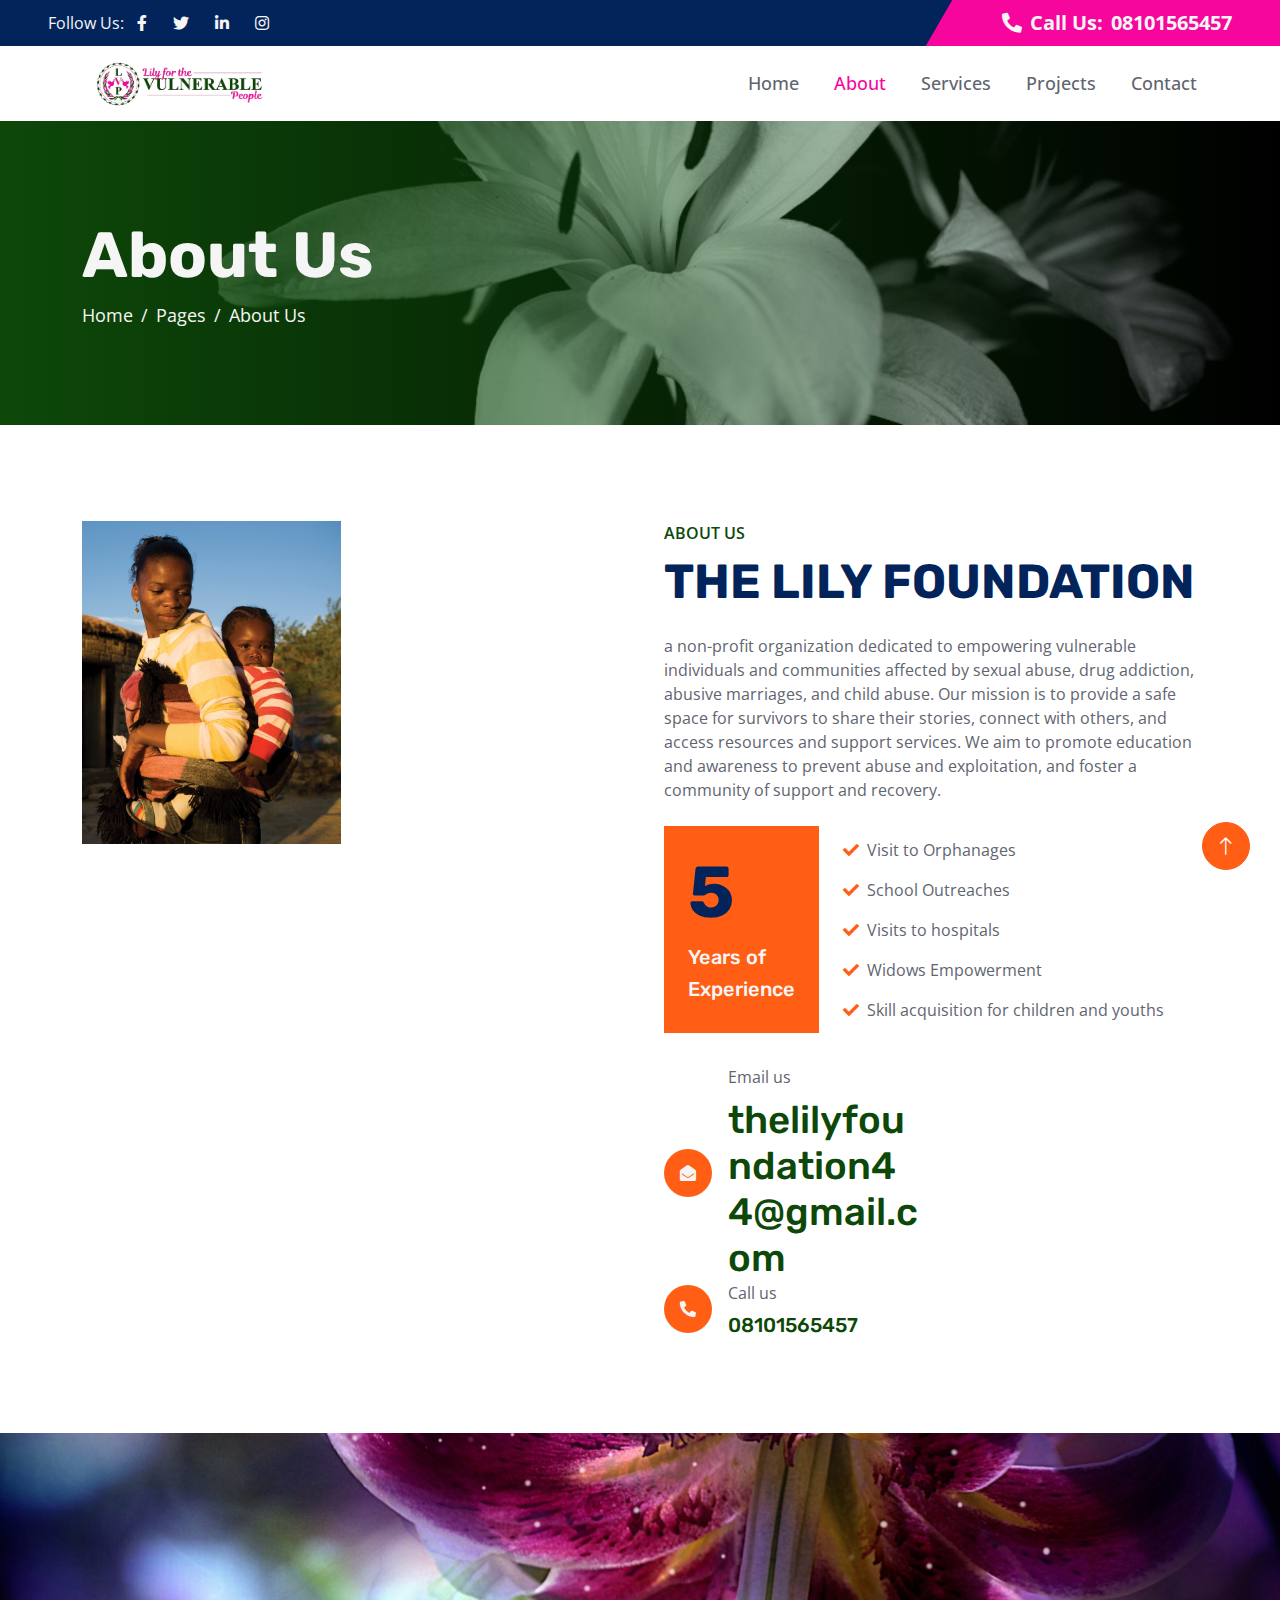
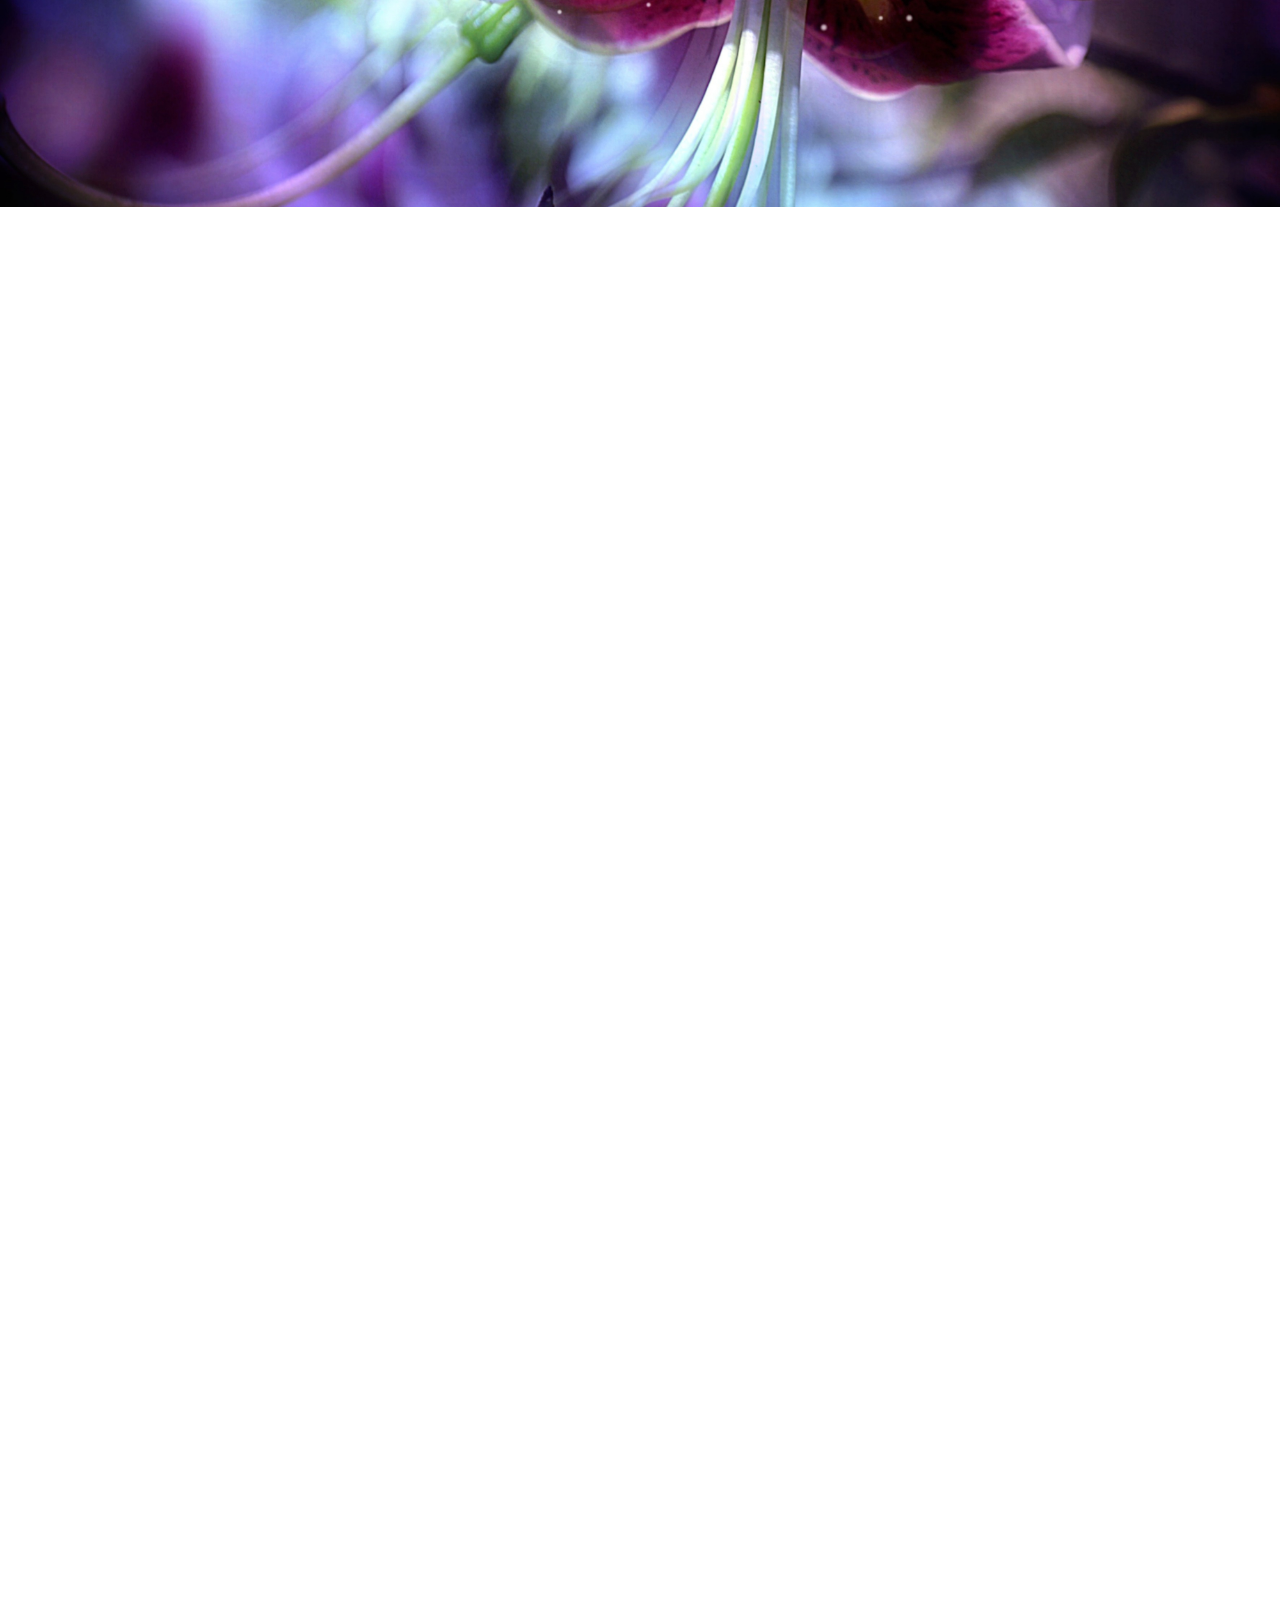
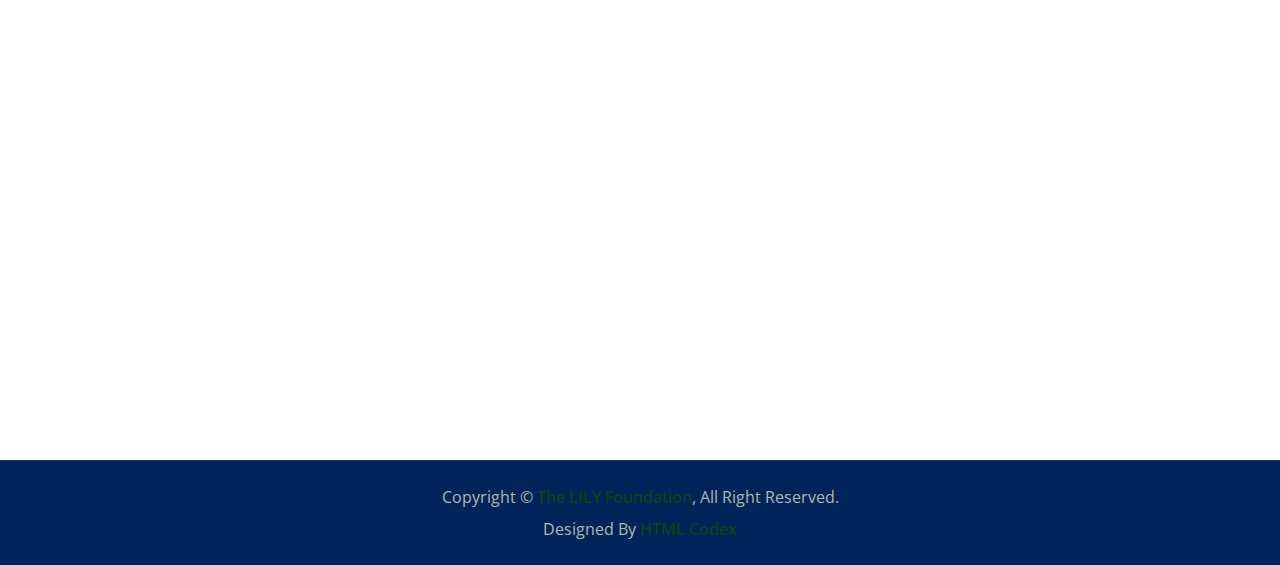
<file: industrial-html-template/about.html>
<!DOCTYPE html>
<html lang="en">

<head>
    <meta charset="utf-8">
    <title>The LILY Foundation</title>
    <meta content="width=device-width, initial-scale=1.0" name="viewport">
    <meta content="" name="keywords">
    <meta content="" name="description">

    <!-- Favicon -->
    <link href="img/favicon.ico" rel="icon">

    <!-- Google Web Fonts -->
    <link rel="preconnect" href="https://fonts.googleapis.com">
    <link rel="preconnect" href="https://fonts.gstatic.com" crossorigin>
    <link href="https://fonts.googleapis.com/css2?family=Open+Sans:wght@400;500;600&family=Rubik:wght@500;600;700&display=swap" rel="stylesheet">

    <!-- Icon Font Stylesheet -->
    <link href="https://cdnjs.cloudflare.com/ajax/libs/font-awesome/5.10.0/css/all.min.css" rel="stylesheet">
    <link href="https://cdn.jsdelivr.net/npm/bootstrap-icons@1.4.1/font/bootstrap-icons.css" rel="stylesheet">

    <!-- Libraries Stylesheet -->
    <link href="lib/animate/animate.min.css" rel="stylesheet">
    <link href="lib/owlcarousel/assets/owl.carousel.min.css" rel="stylesheet">

    <!-- Customized Bootstrap Stylesheet -->
    <link href="css/bootstrap.min.css" rel="stylesheet">

    <!-- Template Stylesheet -->
    <link href="css/style.css" rel="stylesheet">
</head>

<body>
    <!-- Spinner Start -->
    <div id="spinner" class="show bg-white position-fixed translate-middle w-100 vh-100 top-50 start-50 d-flex align-items-center justify-content-center">
        <div class="spinner-border text-primary" role="status" style="width: 3rem; height: 3rem;"></div>
    </div>
    <!-- Spinner End -->


    <!-- Topbar Start -->
    <div class="container-fluid bg-dark px-0">
        <div class="row g-0 d-none d-lg-flex">
            <div class="col-lg-6 ps-5 text-start">
                <div class="h-100 d-inline-flex align-items-center text-white">
                    <span>Follow Us:</span>
                    <a class="btn btn-link text-light" href=""><i class="fab fa-facebook-f"></i></a>
                    <a class="btn btn-link text-light" href=""><i class="fab fa-twitter"></i></a>
                    <a class="btn btn-link text-light" href=""><i class="fab fa-linkedin-in"></i></a>
                    <a class="btn btn-link text-light" href=""><i class="fab fa-instagram"></i></a>
                </div>
            </div>
            <div class="col-lg-6 text-end">
                <div class="h-100 topbar-right d-inline-flex align-items-center text-white py-2 px-5">
                    <span class="fs-5 fw-bold me-2"><i class="fa fa-phone-alt me-2"></i>Call Us:</span>
                    <span class="fs-5 fw-bold">08101565457</span>
                </div>
            </div>
        </div>
    </div>
    <!-- Topbar End -->


    <!-- Navbar Start -->
    <nav class="navbar navbar-expand-lg bg-white navbar-light sticky-top py-0 pe-5">
        <a href="index.html" class="navbar-brand ps-5 me-0">
            <!-- <h1 class="text-white m-0">AGGM</h1> -->
            <img class="logo" src="./img/Screenshot_2024-06-11_085134-removebg-preview.png" alt="">
        </a>
        <button type="button" class="navbar-toggler me-0" data-bs-toggle="collapse" data-bs-target="#navbarCollapse">
            <span class="navbar-toggler-icon"></span>
        </button>
        <div class="collapse navbar-collapse" id="navbarCollapse">
            <div class="navbar-nav ms-auto p-4 p-lg-0">
                <a href="index.html" class="nav-item nav-link">Home</a>
                <a href="about.html" class="nav-item nav-link active">About</a>
                <a href="service.html" class="nav-item nav-link">Services</a>
                <a href="project.html" class="nav-item nav-link" >Projects</a>
                <!-- <div class="nav-item dropdown">
                    <a href="project.html" class="nav-link " data-bs-toggle="dropdown">Projects</a>
                    <div class="dropdown-menu bg-light m-0">
                        <a href="project.html" class="dropdown-item">Projects</a>
                        <a href="feature.html" class="dropdown-item">Features</a>
                        <a href="team.html" class="dropdown-item">Our Team</a>
                        <a href="testimonial.html" class="dropdown-item">Testimonial</a>
                        <a href="404.html" class="dropdown-item">404 Page</a>
                    </div>
                </div> -->
                <a href="contact.html" class="nav-item nav-link">Contact</a>
            </div>
            <!-- <a href="" class="btn btn-primary px-3 d-none d-lg-block">Get A Quote</a> -->
        </div>
    </nav>
    <!-- Navbar End -->


    <!-- Page Header Start -->
    <div class="container-fluid page-header py-5 mb-5 wow fadeIn" data-wow-delay="0.1s">
        <div class="container py-5">
            <h1 class="display-3 text-white animated slideInRight">About Us</h1>
            <nav aria-label="breadcrumb">
                <ol class="breadcrumb animated slideInRight mb-0">
                    <li class="breadcrumb-item"><a href="#">Home</a></li>
                    <li class="breadcrumb-item"><a href="#">Pages</a></li>
                    <li class="breadcrumb-item active" aria-current="page">About Us</li>
                </ol>
            </nav>
        </div>
    </div>
    <!-- Page Header End -->


    <!-- About Start -->
    <div class="container-xxl py-5">
        <div class="container">
            <div class="row g-5">
                <div class="col-lg-6">
                    <div class="row gx-3 h-100">
                        <div class="col-6 align-self-start wow fadeInUp sizeup" data-wow-delay="0.1s">
                            <img class="img-fluid" src="img/about-1.jpg">
                        </div>
                        <div class="col-6 align-self-end wow fadeInDown sizeup" data-wow-delay="0.1s">
                            <img class="img-fluid" src="img/about-2.jpg">
                        </div>
                    </div>
                </div>
                <div class="col-lg-6 wow fadeIn" data-wow-delay="0.5s">
                    <p class="fw-medium text-uppercase text-primary mb-2">About Us</p>
                    <h1 class="display-5 mb-4">THE LILY FOUNDATION</h1>
                    <p class="mb-4">a non-profit organization dedicated to empowering vulnerable individuals and communities affected by sexual abuse, drug addiction, abusive marriages, and child abuse.

                        Our mission is to provide a safe space for survivors to share their stories, connect with others, and access resources and support services. We aim to promote education and awareness to prevent abuse and exploitation, and foster a community of support and recovery.</p>
                    <div class="d-flex align-items-center mb-4">
                        <div class="flex-shrink-0 bg-primary p-4">
                            <h1 class="display-2">5</h1>
                            <h5 class="text-white">Years of</h5>
                            <h5 class="text-white">Experience</h5>
                        </div>
                        <div class="ms-4">
                            <p><i class="fa fa-check text-primary me-2"></i>Visit to Orphanages</p>
                            <p><i class="fa fa-check text-primary me-2"></i>School Outreaches</p>
                            <p><i class="fa fa-check text-primary me-2"></i>Visits to hospitals</p>
                            <p><i class="fa fa-check text-primary me-2"></i>Widows Empowerment</p>
                            <p class="mb-0"><i class="fa fa-check text-primary me-2"></i>Skill acquisition for children and youths</p>
                        </div>
                    </div>
                    <div class="row pt-2 deflect">
                        <div class="col-sm-6">
                            <div class="d-flex align-items-center">
                                <div class="flex-shrink-0 btn-lg-square rounded-circle bg-primary">
                                    <i class="fa fa-envelope-open text-white"></i>
                                </div>
                                <div class="ms-3">
                                    <p class="mb-2 ">Email us</p>
                                    <h5 class="mb-0 shrink">thelilyfoundation44@gmail.com</h5>
                                </div>
                            </div>
                        </div>
                        <div class="col-sm-6">
                            <div class="d-flex align-items-center">
                                <div class="flex-shrink-0 btn-lg-square rounded-circle bg-primary">
                                    <i class="fa fa-phone-alt text-white"></i>
                                </div>
                                <div class="ms-3">
                                    <p class="mb-2">Call us</p>
                                    <h5 class="mb-0">08101565457</h5>
                                </div>
                            </div>
                        </div>
                    </div>
                </div>
            </div>
        </div>
    </div>
    <!-- About End -->


    <!-- Facts Start -->
    <div class="container-fluid facts my-5 p-5 chchers">
        <div class="row g-5">
            <div class="col-md-6 col-xl-3 wow fadeIn" data-wow-delay="0.1s">
                <div class="text-center border jenkijs p-5">
                    <i class="fa fa-certificate fa-3x text-white mb-3"></i>
                    <h1 class="display-2 text-primary mb-0" data-toggle="counter-up">5</h1>
                    <span class="fs-5 fw-semi-bold text-white">Years Experience</span>
                </div>
            </div>
            <div class="col-md-6 col-xl-3 wow fadeIn" data-wow-delay="0.3s">
                <div class="text-center border jenkijs p-5">
                    <i class="fa fa-users-cog fa-3x text-white mb-3"></i>
                    <h1 class="display-2 text-primary mb-0" data-toggle="counter-up">12</h1>
                    <span class="fs-5 fw-semi-bold text-white">Team Members</span>
                </div>
            </div>
            <div class="col-md-6 col-xl-3 wow fadeIn" data-wow-delay="0.5s">
                <div class="text-center border jenkijs p-5">
                    <i class="fa fa-users fa-3x text-white mb-3"></i>
                    <h1 class="display-2 text-primary mb-0" data-toggle="counter-up">200</h1>
                    <span class="fs-5 fw-semi-bold text-white">Lives touched</span>
                </div>
            </div>
            <div class="col-md-6 col-xl-3 wow fadeIn" data-wow-delay="0.7s">
                <div class="text-center border jenkijs p-5">
                    <i class="fa fa-check-double fa-3x text-white mb-3"></i>
                    <h1 class="display-2 text-primary mb-0" data-toggle="counter-up">50</h1>
                    <span class="fs-5 fw-semi-bold text-white">Programs</span>
                </div>
            </div>
        </div>
    </div>
    <!-- Facts End -->


    <!-- Team Start -->
    <div class="container-xxl py-5">
        <div class="container">
            <div class="text-center mx-auto wow fadeInUp" data-wow-delay="0.1s" style="max-width: 600px;">
                <p class="fw-medium text-uppercase text-primary mb-2">Our Team</p>
                <h1 class="display-5 mb-5">Dedicated Team Members</h1>
            </div>
            <div class="row g-4">
                <div class="col-lg-4 col-md-6 wow fadeInUp" data-wow-delay="0.1s">
                    <div class="team-item">
                        <img class="img-fluid" src="img/team-1.jpg" alt="">
                        <div class="d-flex">
                            <div class="flex-shrink-0 btn-square bg-primary" style="width: 90px; height: 90px;">
                                <i class="fa fa-2x fa-share text-white"></i>
                            </div>
                            <div class="position-relative overflow-hidden bg-light d-flex flex-column justify-content-center w-100 ps-4" style="height: 90px;">
                                <h5>HON. MOHAMMED ABDULKADIR MAHMUD</h5>
                                <span class="text-primary">Chairman</span>
                                <div class="team-social">
                                    <a class="btn btn-square btn-dark rounded-circle mx-1" href="https://www.facebook.com/mahmud.mohammed.90663894?mibextid=kFxxJD"><i class="fab fa-facebook-f"></i></a>
                                    <!-- <a class="btn btn-square btn-dark rounded-circle mx-1" href=""><i class="fab fa-twitter"></i></a>
                                    <a class="btn btn-square btn-dark rounded-circle mx-1" href=""><i class="fab fa-instagram"></i></a> -->
                                </div>                                                              
                            </div>
                        </div>
                    </div>
                </div>
                <div class="col-lg-4 col-md-6 wow fadeInUp" data-wow-delay="0.3s">
                    <div class="team-item">
                        <img class="img-fluid" src="img/team-2.jpg" alt="">
                        <div class="d-flex">
                            <div class="flex-shrink-0 btn-square bg-primary" style="width: 90px; height: 90px;">
                                <i class="fa fa-2x fa-share text-white"></i>
                            </div>
                            <div class="position-relative overflow-hidden bg-light d-flex flex-column justify-content-center w-100 ps-4" style="height: 90px;">
                                <h5>Uduak Joseph I</h5>
                                <span class="text-primary">CEO/ President</span>
                                <div class="team-social">
                                    <a class="btn btn-square btn-dark rounded-circle mx-1" href="https://www.facebook.com/profile.php?id=100081985200536"><i class="fab fa-facebook-f"></i></a>
                                    <a class="btn btn-square btn-dark rounded-circle mx-1" href="https://youtube.com/@uduakjoseph1844?si=AQgUVEHa3KZt8tXc"><i class="fab fa-youtube"></i></a>
                                    <a class="btn btn-square btn-dark rounded-circle mx-1" href="https://www.instagram.com/perfect_events44?igsh=MXhwaTlxdHpuZDFodw=="><i class="fab fa-instagram"></i></a>
                                </div>
                            </div>
                        </div>
                    </div>
                </div>
                <div class="col-lg-4 col-md-6 wow fadeInUp" data-wow-delay="0.5s">
                    <div class="team-item">
                        <img class="img-fluid" src="img/team-3.jpg" alt="">
                        <div class="d-flex">
                            <div class="flex-shrink-0 btn-square bg-primary" style="width: 90px; height: 90px;">
                                <i class="fa fa-2x fa-share text-white"></i>
                            </div>
                            <div class="position-relative overflow-hidden bg-light d-flex flex-column justify-content-center w-100 ps-4" style="height: 90px;">
                                <h5>Gina Attoe</h5>
                                <span class="text-primary">Treasurer</span>
                                <div class="team-social">
                                    <a class="btn btn-square btn-dark rounded-circle mx-1" href="https://www.facebook.com/profile.php?id=100007164887939&mibextid=ZbWKwL"><i class="fab fa-facebook-f"></i></a>
                                    <!-- <a class="btn btn-square btn-dark rounded-circle mx-1" href=""><i class="fab fa-twitter"></i></a>
                                    <a class="btn btn-square btn-dark rounded-circle mx-1" href=""><i class="fab fa-instagram"></i></a> -->
                                </div>
                            </div>
                        </div>
                    </div>
                </div>
                <div class="col-lg-4 col-md-6 wow fadeInUp" data-wow-delay="0.5s">
                    <div class="team-item">
                        <img class="img-fluid" src="img/team-4.jpg" alt="">
                        <div class="d-flex">
                            <div class="flex-shrink-0 btn-square bg-primary" style="width: 90px; height: 90px;">
                                <i class="fa fa-2x fa-share text-white"></i>
                            </div>
                            <div class="position-relative overflow-hidden bg-light d-flex flex-column justify-content-center w-100 ps-4" style="height: 90px;">
                                <h5>Mr Francis Oseghale Okoh</h5>
                                <span class="text-primary">PATRON </span>
                                <div class="team-social">
                                    <!-- <a class="btn btn-square btn-dark rounded-circle mx-1" href="https://www.facebook.com/profile.php?id=100007164887939&mibextid=ZbWKwL"><i class="fab fa-facebook-f"></i></a> -->
                                    <!-- <a class="btn btn-square btn-dark rounded-circle mx-1" href=""><i class="fab fa-twitter"></i></a>
                                    <a class="btn btn-square btn-dark rounded-circle mx-1" href=""><i class="fab fa-instagram"></i></a> -->
                                </div>
                            </div>
                        </div>
                    </div>
                </div>
            </div>
        </div>
    </div>
    <!-- Team End -->


    <!-- Video Modal Start -->
    <div class="modal modal-video fade" id="videoModal" tabindex="-1" aria-labelledby="exampleModalLabel" aria-hidden="true">
        <div class="modal-dialog">
            <div class="modal-content rounded-0">
                <div class="modal-header">
                    <h3 class="modal-title" id="exampleModalLabel">Youtube Video</h3>
                    <button type="button" class="btn-close" data-bs-dismiss="modal" aria-label="Close"></button>
                </div>
                <div class="modal-body">
                    <!-- 16:9 aspect ratio -->
                    <div class="ratio ratio-16x9">
                        <iframe class="embed-responsive-item" src="" id="video" allowfullscreen allowscriptaccess="always"
                            allow="autoplay"></iframe>
                    </div>
                </div>
            </div>
        </div>
    </div>
    <!-- Video Modal End -->
        

    <!-- Footer Start -->
    <div class="container-fluid bg-dark footer mt-5 py-5 wow fadeIn" data-wow-delay="0.1s">
        <div class="container py-5">
            <div class="row g-5">
                <div class="col-lg-3 col-md-6">
                    <h5 class="text-white mb-4">Our Office</h5>
                    <p class="mb-2"><i class="fa fa-map-marker-alt me-3"></i>Suite B15, Real Tower Plaza, 26 Ekinkunam Street, Utako Abuja.</p>
                    <p class="mb-2"><i class="fa fa-phone-alt me-3"></i>08101565457</p>
                    <p class="mb-2 resize"><i class="fa fa-envelope me-3 resize"></i>thelilyfoundation44@gmail.com</p>
                    <div class="d-flex pt-3">
                        <!-- <a class="btn btn-square btn-primary rounded-circle me-2" href=""><i class="fab fa-twitter"></i></a> -->
                        <a class="btn btn-square btn-primary rounded-circle me-2" href="https://www.facebook.com/profile.php?id=100081985200536"><i class="fab fa-facebook-f"></i></a>
                        <a class="btn btn-square btn-primary rounded-circle me-2" href="https://youtube.com/@uduakjoseph1844?si=AQgUVEHa3KZt8tXc"><i class="fab fa-youtube"></i></a>
                        <!-- <a class="btn btn-square btn-primary rounded-circle me-2" href=""><i class="fab fa-linkedin-in"></i></a> -->
                    </div>
                </div>
                <div class="col-lg-3 col-md-6">
                    <h5 class="text-white mb-4">Quick Links</h5>
                    <a class="btn btn-link" href="about.html">About Us</a>
                    <a class="btn btn-link" href="contact.html">Contact Us</a>
                    <a class="btn btn-link" href="service.html">Our Services</a>
                    <!-- <a class="btn btn-link" href="">Terms & Condition</a>
                    <a class="btn btn-link" href="">Support</a> -->
                </div>
                <div class="col-lg-3 col-md-6">
                    <h5 class="text-white mb-4">Business Hours</h5>
                    <p class="mb-1">Monday - Friday</p>
                    <h6 class="text-light">09:00 am - 07:00 pm</h6>
                    <p class="mb-1">Saturday</p>
                    <h6 class="text-light">09:00 am - 12:00 pm</h6>
                    <p class="mb-1">Sunday</p>
                    <h6 class="text-light">Closed</h6>
                </div>
            
            </div>
        </div>
    </div>
    <!-- Footer End -->


    <!-- Copyright Start -->
    <div class="container-fluid copyright bg-dark py-4">
        <div class="container text-center">
            <p class="mb-2">Copyright &copy; <a class="fw-semi-bold" href="#">The LILY Foundation</a>, All Right Reserved.</p>
            <!--/*** This template is free as long as you keep the footer author’s credit link/attribution link/backlink. If you'd like to use the template without the footer author’s credit link/attribution link/backlink, you can purchase the Credit Removal License from "https://htmlcodex.com/credit-removal". Thank you for your support. ***/-->
            <p class="mb-0">Designed By <a class="fw-semi-bold" href="https://htmlcodex.com">HTML Codex</a></p>
        </div>
    </div>
    <!-- Copyright End -->


    <!-- Back to Top -->
    <a href="#" class="btn btn-lg btn-primary btn-lg-square rounded-circle back-to-top"><i class="bi bi-arrow-up"></i></a>


    <!-- JavaScript Libraries -->
    <script src="https://code.jquery.com/jquery-3.4.1.min.js"></script>
    <script src="https://cdn.jsdelivr.net/npm/bootstrap@5.0.0/dist/js/bootstrap.bundle.min.js"></script>
    <script src="lib/wow/wow.min.js"></script>
    <script src="lib/easing/easing.min.js"></script>
    <script src="lib/waypoints/waypoints.min.js"></script>
    <script src="lib/owlcarousel/owl.carousel.min.js"></script>
    <script src="lib/counterup/counterup.min.js"></script>

    <!-- Template Javascript -->
    <script src="js/main.js"></script>
</body>

</html>
</file>
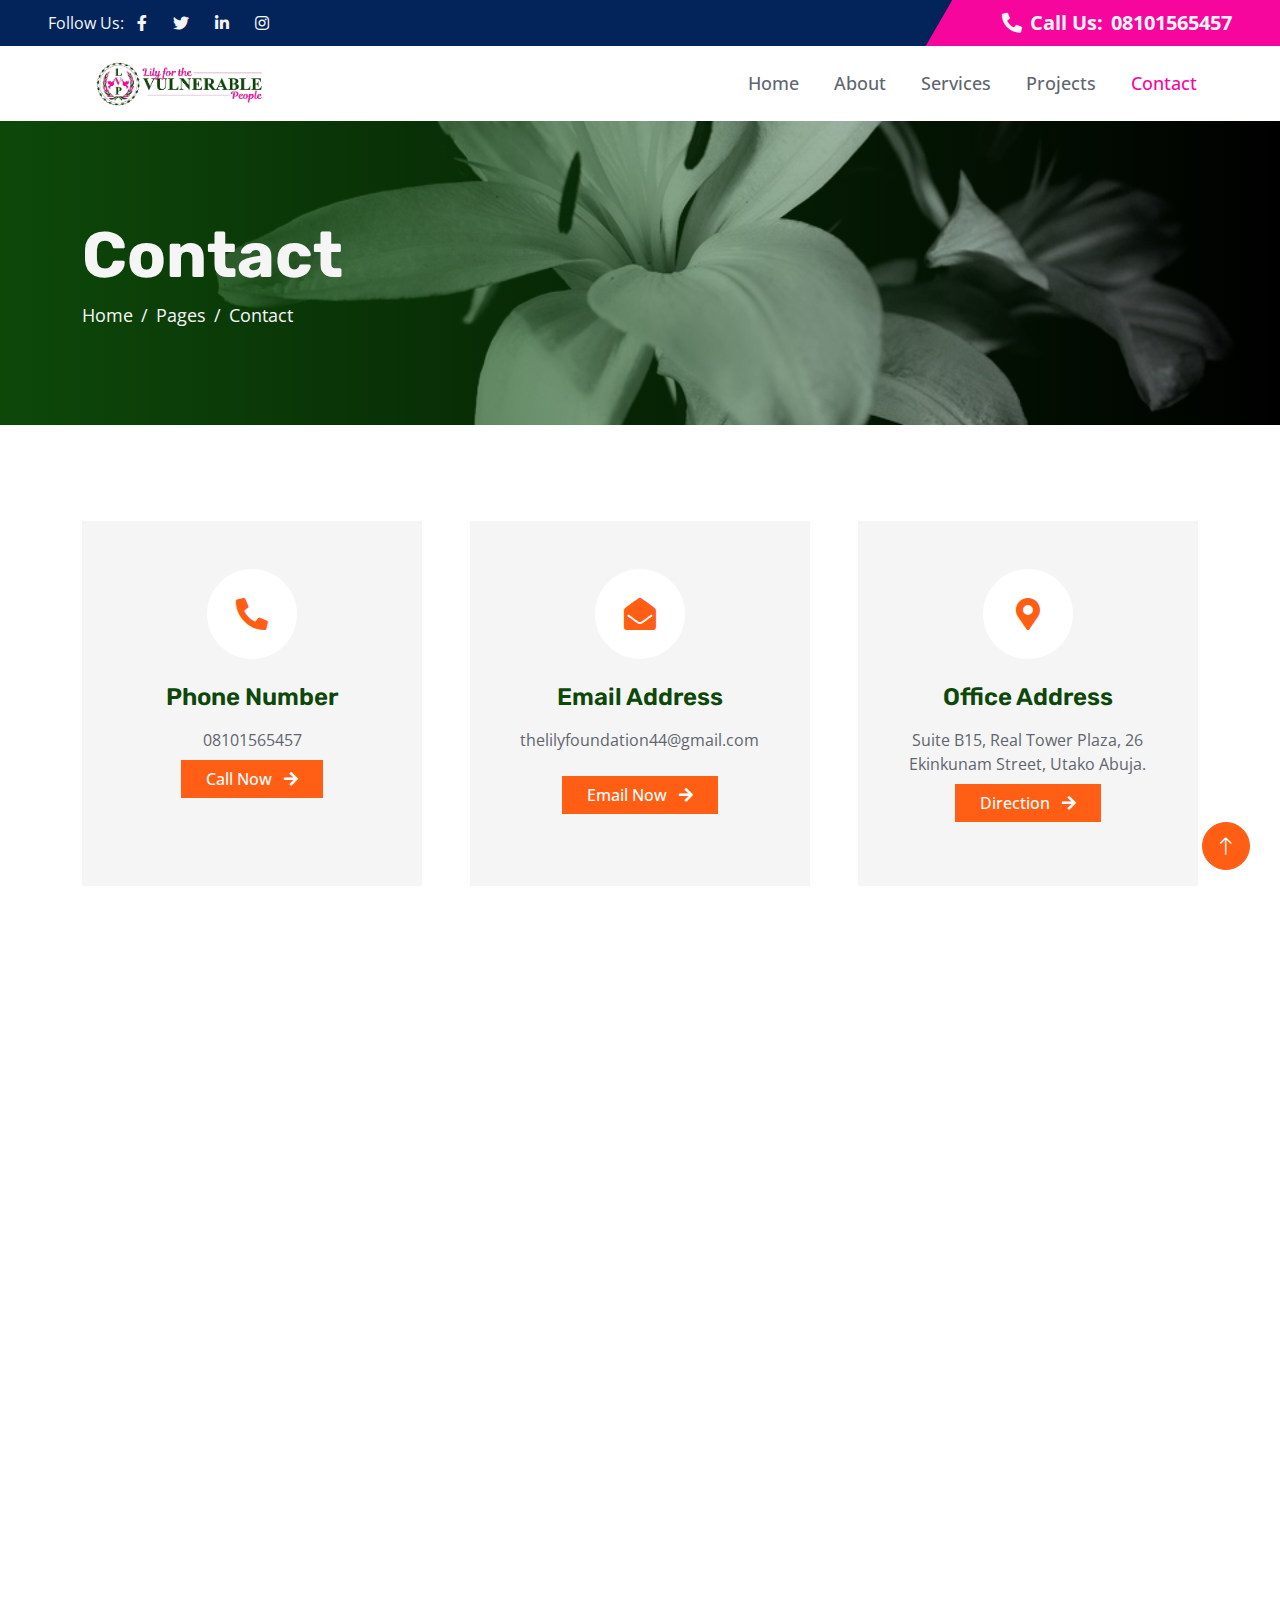
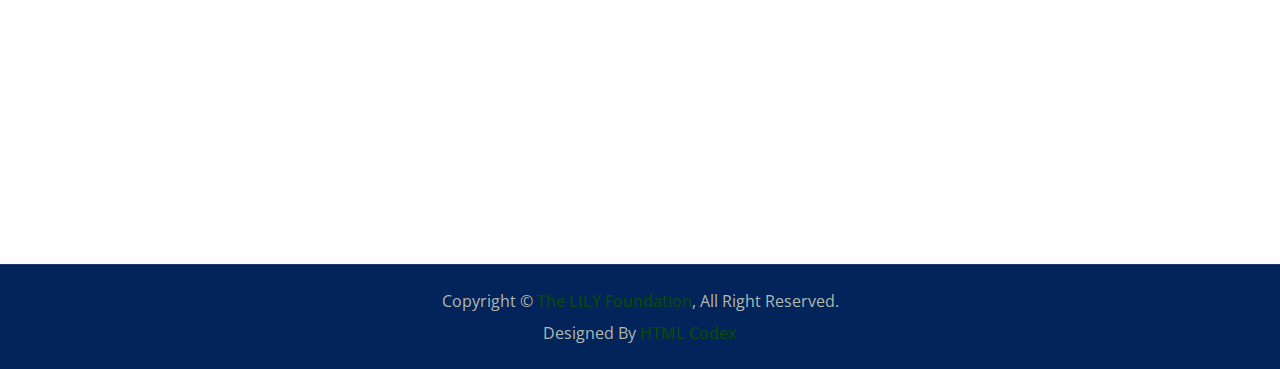
<file: industrial-html-template/contact.html>
<!DOCTYPE html>
<html lang="en">

<head>
    <meta charset="utf-8">
    <title>The LILY Foundation</title>
    <meta content="width=device-width, initial-scale=1.0" name="viewport">
    <meta content="" name="keywords">
    <meta content="" name="description">

    <!-- Favicon -->
    <link href="img/favicon.ico" rel="icon">

    <!-- Google Web Fonts -->
    <link rel="preconnect" href="https://fonts.googleapis.com">
    <link rel="preconnect" href="https://fonts.gstatic.com" crossorigin>
    <link href="https://fonts.googleapis.com/css2?family=Open+Sans:wght@400;500;600&family=Rubik:wght@500;600;700&display=swap" rel="stylesheet">

    <!-- Icon Font Stylesheet -->
    <link href="https://cdnjs.cloudflare.com/ajax/libs/font-awesome/5.10.0/css/all.min.css" rel="stylesheet">
    <link href="https://cdn.jsdelivr.net/npm/bootstrap-icons@1.4.1/font/bootstrap-icons.css" rel="stylesheet">

    <!-- Libraries Stylesheet -->
    <link href="lib/animate/animate.min.css" rel="stylesheet">
    <link href="lib/owlcarousel/assets/owl.carousel.min.css" rel="stylesheet">

    <!-- Customized Bootstrap Stylesheet -->
    <link href="css/bootstrap.min.css" rel="stylesheet">

    <!-- Template Stylesheet -->
    <link href="css/style.css" rel="stylesheet">
</head>

<body>
    <!-- Spinner Start -->
    <div id="spinner" class="show bg-white position-fixed translate-middle w-100 vh-100 top-50 start-50 d-flex align-items-center justify-content-center">
        <div class="spinner-border text-primary" role="status" style="width: 3rem; height: 3rem;"></div>
    </div>
    <!-- Spinner End -->


    <!-- Topbar Start -->
    <div class="container-fluid bg-dark px-0">
        <div class="row g-0 d-none d-lg-flex">
            <div class="col-lg-6 ps-5 text-start">
                <div class="h-100 d-inline-flex align-items-center text-white">
                    <span>Follow Us:</span>
                    <a class="btn btn-link text-light" href=""><i class="fab fa-facebook-f"></i></a>
                    <a class="btn btn-link text-light" href=""><i class="fab fa-twitter"></i></a>
                    <a class="btn btn-link text-light" href=""><i class="fab fa-linkedin-in"></i></a>
                    <a class="btn btn-link text-light" href=""><i class="fab fa-instagram"></i></a>
                </div>
            </div>
            <div class="col-lg-6 text-end">
                <div class="h-100 topbar-right d-inline-flex align-items-center text-white py-2 px-5">
                    <span class="fs-5 fw-bold me-2"><i class="fa fa-phone-alt me-2"></i>Call Us:</span>
                    <span class="fs-5 fw-bold">08101565457</span>
                </div>
            </div>
        </div>
    </div>
    <!-- Topbar End -->


    <!-- Navbar Start -->
    <nav class="navbar navbar-expand-lg bg-white navbar-light sticky-top py-0 pe-5">
        <a href="index.html" class="navbar-brand ps-5 me-0">
            <!-- <h1 class="text-white m-0">AGGM</h1> -->
            <img class="logo" src="./img/Screenshot_2024-06-11_085134-removebg-preview.png" alt="">
        </a>
        <button type="button" class="navbar-toggler me-0" data-bs-toggle="collapse" data-bs-target="#navbarCollapse">
            <span class="navbar-toggler-icon"></span>
        </button>
        <div class="collapse navbar-collapse" id="navbarCollapse">
            <div class="navbar-nav ms-auto p-4 p-lg-0">
                <a href="index.html" class="nav-item nav-link">Home</a>
                <a href="about.html" class="nav-item nav-link">About</a>
                <a href="service.html" class="nav-item nav-link">Services</a>
                <a href="project.html" class="nav-item nav-link" >Projects</a>
                <!-- <div class="nav-item dropdown">
                    <a href="project.html" class="nav-link " data-bs-toggle="dropdown">Projects</a>
                    <div class="dropdown-menu bg-light m-0">
                        <a href="project.html" class="dropdown-item">Projects</a>
                        <a href="feature.html" class="dropdown-item">Features</a>
                        <a href="team.html" class="dropdown-item">Our Team</a>
                        <a href="testimonial.html" class="dropdown-item">Testimonial</a>
                        <a href="404.html" class="dropdown-item">404 Page</a>
                    </div>
                </div> -->
                <a href="contact.html" class="nav-item nav-link active">Contact</a>
            </div>
            <!-- <a href="" class="btn btn-primary px-3 d-none d-lg-block">Get A Quote</a> -->
        </div>
    </nav>
    <!-- Navbar End -->


    <!-- Page Header Start -->
    <div class="container-fluid page-header py-5 mb-5 wow fadeIn" data-wow-delay="0.1s">
        <div class="container py-5">
            <h1 class="display-3 text-white animated slideInRight">Contact</h1>
            <nav aria-label="breadcrumb">
                <ol class="breadcrumb animated slideInRight mb-0">
                    <li class="breadcrumb-item"><a href="#">Home</a></li>
                    <li class="breadcrumb-item"><a href="#">Pages</a></li>
                    <li class="breadcrumb-item active" aria-current="page">Contact</li>
                </ol>
            </nav>
        </div>
    </div>
    <!-- Page Header End -->


    <!-- Contact Start -->
    <div class="container-xxl py-5">
        <div class="container">
            <div class="row g-5 justify-content-center mb-5">
                <div class="col-lg-4 col-md-6 wow fadeInUp" data-wow-delay="0.1s">
                    <div class="bg-light text-center h-100 p-5">
                        <div class="btn-square bg-white rounded-circle mx-auto mb-4" style="width: 90px; height: 90px;">
                            <i class="fa fa-phone-alt fa-2x text-primary"></i>
                        </div>
                        <h4 class="mb-3">Phone Number</h4>
                        <p class="mb-2">08101565457</p>
                       
                        <a class="btn btn-primary px-4" href="tel:+08101565457">Call Now <i class="fa fa-arrow-right ms-2"></i></a>
                    </div>
                </div>
                <div class="col-lg-4 col-md-6 wow fadeInUp" data-wow-delay="0.3s">
                    <div class="bg-light text-center h-100 p-5">
                        <div class="btn-square bg-white rounded-circle mx-auto mb-4" style="width: 90px; height: 90px;">
                            <i class="fa fa-envelope-open fa-2x text-primary"></i>
                        </div>
                        <h4 class="mb-3">Email Address</h4>
                        <!-- <p class="mb-2 resize">thelilyfoundation44@gmail.com</p> -->
                        <p class="mb-4">thelilyfoundation44@gmail.com</p>
                        <p class="btn btn-primary px-4" >Email Now <i class="fa fa-arrow-right ms-2"></i></p>
                    </div>
                </div>
                <div class="col-lg-4 col-md-6 wow fadeInUp" data-wow-delay="0.5s">
                    <a href="https://maps.app.goo.gl/Bc2LpbFhSL2RVBWp6" target="_blank" style="text-decoration: none; color: inherit;">
                        <div class="bg-light text-center h-100 p-5">
                            <div class="btn-square bg-white rounded-circle mx-auto mb-4" style="width: 90px; height: 90px;">
                                <i class="fa fa-map-marker-alt fa-2x text-primary"></i>
                            </div>
                            <h4 class="mb-3">Office Address</h4>
                            <p class="mb-2">Suite B15, Real Tower Plaza, 26 Ekinkunam Street, Utako Abuja.</p>
                            <p class="btn btn-primary px-4">Direction <i class="fa fa-arrow-right ms-2"></i></p>
                        </div>
                    </a>
                </div>
                
            </div>
            <!-- <div class="row mb-5">
                <div class="col-12 wow fadeInUp" data-wow-delay="0.1s">
                    <iframe class="w-100"
                    src="https://www.google.com/maps/embed?pb=!1m18!1m12!1m3!1d3001156.4288297426!2d-78.01371936852176!3d42.72876761954724!2m3!1f0!2f0!3f0!3m2!1i1024!2i768!4f13.1!3m3!1m2!1s0x4ccc4bf0f123a5a9%3A0xddcfc6c1de189567!2sNew%20York%2C%20USA!5e0!3m2!1sen!2sbd!4v1603794290143!5m2!1sen!2sbd"
                    frameborder="0" style="min-height: 450px; border:0;" allowfullscreen="" aria-hidden="false"
                    tabindex="0"></iframe>
                </div>
            </div> -->
            <div class="row g-5">
                <div class="col-lg-6 wow fadeInUp" data-wow-delay="0.1s">
                    <p class="fw-medium text-uppercase text-primary mb-2">Contact Us</p>
                    <h1 class="display-5 mb-4">If You Have Any Queries, Please Feel Free To Contact Us</h1>
                    <p class="mb-4">Feel free to contact us via voice-call or send us an Email</p>
                    <div class="row g-4">
                        <div class="col-6">
                            <div class="d-flex">
                                <div class="flex-shrink-0 btn-square bg-primary rounded-circle">
                                    <i class="fa fa-phone-alt text-white"></i>
                                </div>
                                <div class="ms-3">
                                    <h6>Call Us</h6>
                                    <span>08101565457</span>
                                </div>
                            </div>
                        </div>
                        <div class="col-6">
                            <div class="d-flex">
                                <div class="flex-shrink-0 btn-square bg-primary rounded-circle">
                                    <i class="fa fa-envelope text-white"></i>
                                </div>
                                <div class="ms-3">
                                    <h6>Mail Us</h6>
                                    <span class="resize">thelilyfoundation44@gmail.com</span>
                                </div>
                            </div>
                        </div>
                    </div>
                </div>
                <div class="col-lg-6 wow fadeInUp" data-wow-delay="0.5s">
                   
                        <form onsubmit="sendEmail(event)">
                            <div class="row g-3">
                                <div class="col-md-6">
                                    <div class="form-floating">
                                        <input type="text" class="form-control" id="name" placeholder="Your Name" required>
                                        <label for="name">Your Name</label>
                                    </div>
                                </div>
                                <div class="col-md-6">
                                    <div class="form-floating">
                                        <input type="email" class="form-control" id="email" placeholder="Your Email" required>
                                        <label for="email">Your Email</label>
                                    </div>
                                </div>
                                <div class="col-12">
                                    <div class="form-floating">
                                        <input type="text" class="form-control" id="subject" placeholder="Subject" required>
                                        <label for="subject">Subject</label>
                                    </div>
                                </div>
                                <div class="col-12">
                                    <div class="form-floating">
                                        <textarea class="form-control" placeholder="Leave a message here" id="message" style="height: 150px" required></textarea>
                                        <label for="message">Message</label>
                                    </div>
                                </div>
                                <div class="col-12">
                                    <button class="btn btn-primary py-3 px-5" type="submit">Send Message</button>
                                </div>
                            </div>
                        </form>
                    
                </div>
            </div>
        </div>
    </div>
    <!-- Contact End -->


    <!-- Footer Start -->
    <div class="container-fluid bg-dark footer mt-5 py-5 wow fadeIn" data-wow-delay="0.1s">
        <div class="container py-5">
            <div class="row g-5">
                <div class="col-lg-3 col-md-6">
                    <h5 class="text-white mb-4">Our Office</h5>
                    <p class="mb-2"><i class="fa fa-map-marker-alt me-3"></i>Suite B15, Real Tower Plaza, 26 Ekinkunam Street, Utako Abuja.</p>
                    <p class="mb-2"><i class="fa fa-phone-alt me-3"></i>08101565457</p>
                    <p class="mb-2 resize"><i class="fa fa-envelope me-3 resize"></i>thelilyfoundation44@gmail.com</p>
                    <div class="d-flex pt-3">
                        <!-- <a class="btn btn-square btn-primary rounded-circle me-2" href=""><i class="fab fa-twitter"></i></a> -->
                        <a class="btn btn-square btn-primary rounded-circle me-2" href="https://www.facebook.com/profile.php?id=100081985200536"><i class="fab fa-facebook-f"></i></a>
                        <a class="btn btn-square btn-primary rounded-circle me-2" href="https://youtube.com/@uduakjoseph1844?si=AQgUVEHa3KZt8tXc"><i class="fab fa-youtube"></i></a>
                        <!-- <a class="btn btn-square btn-primary rounded-circle me-2" href=""><i class="fab fa-linkedin-in"></i></a> -->
                    </div>
                </div>
                <div class="col-lg-3 col-md-6">
                    <h5 class="text-white mb-4">Quick Links</h5>
                    <a class="btn btn-link" href="about.html">About Us</a>
                    <a class="btn btn-link" href="contact.html">Contact Us</a>
                    <a class="btn btn-link" href="service.html">Our Services</a>
                    <!-- <a class="btn btn-link" href="">Terms & Condition</a>
                    <a class="btn btn-link" href="">Support</a> -->
                </div>
                <div class="col-lg-3 col-md-6">
                    <h5 class="text-white mb-4">Business Hours</h5>
                    <p class="mb-1">Monday - Friday</p>
                    <h6 class="text-light">09:00 am - 07:00 pm</h6>
                    <p class="mb-1">Saturday</p>
                    <h6 class="text-light">09:00 am - 12:00 pm</h6>
                    <p class="mb-1">Sunday</p>
                    <h6 class="text-light">Closed</h6>
                </div>
              
            </div>
        </div>
    </div>
    <!-- Footer End -->


    <!-- Copyright Start -->
    <div class="container-fluid copyright bg-dark py-4">
        <div class="container text-center">
            <p class="mb-2">Copyright &copy; <a class="fw-semi-bold" href="#">The LILY Foundation</a>, All Right Reserved.</p>
            <!--/*** This template is free as long as you keep the footer author’s credit link/attribution link/backlink. If you'd like to use the template without the footer author’s credit link/attribution link/backlink, you can purchase the Credit Removal License from "https://htmlcodex.com/credit-removal". Thank you for your support. ***/-->
            <p class="mb-0">Designed By <a class="fw-semi-bold" href="https://htmlcodex.com">HTML Codex</a></p>
        </div>
    </div>
    <!-- Copyright End -->


    <!-- Back to Top -->
    <a href="#" class="btn btn-lg btn-primary btn-lg-square rounded-circle back-to-top"><i class="bi bi-arrow-up"></i></a>


    <!-- JavaScript Libraries -->
    <script src="https://code.jquery.com/jquery-3.4.1.min.js"></script>
    <script src="https://cdn.jsdelivr.net/npm/bootstrap@5.0.0/dist/js/bootstrap.bundle.min.js"></script>
    <script src="lib/wow/wow.min.js"></script>
    <script src="lib/easing/easing.min.js"></script>
    <script src="lib/waypoints/waypoints.min.js"></script>
    <script src="lib/owlcarousel/owl.carousel.min.js"></script>
    <script src="lib/counterup/counterup.min.js"></script>

    <!-- Template Javascript -->
    <script src="js/main.js"></script>
</body>
<script>
    function sendEmail(event) {
        event.preventDefault(); // Prevent the default form submission

        // Collect form data
        const name = document.getElementById('name').value;
        const email = document.getElementById('email').value;
        const subject = document.getElementById('subject').value;
        const message = document.getElementById('message').value;

        // Create the mailto link
        const mailtoLink = `mailto:thelilyfoundation44@gmail.com?subject=${encodeURIComponent(subject)}&body=${encodeURIComponent('Name: ' + name + '\nEmail: ' + email + '\n\n' + message)}`;

        // Create a temporary anchor element and set the href attribute
        const tempLink = document.createElement('a');
        tempLink.href = mailtoLink;

        // Append the anchor to the body and click it
        document.body.appendChild(tempLink);
        tempLink.click();

        // Remove the temporary anchor element
        document.body.removeChild(tempLink);
    }
</script>
</html>
</file>
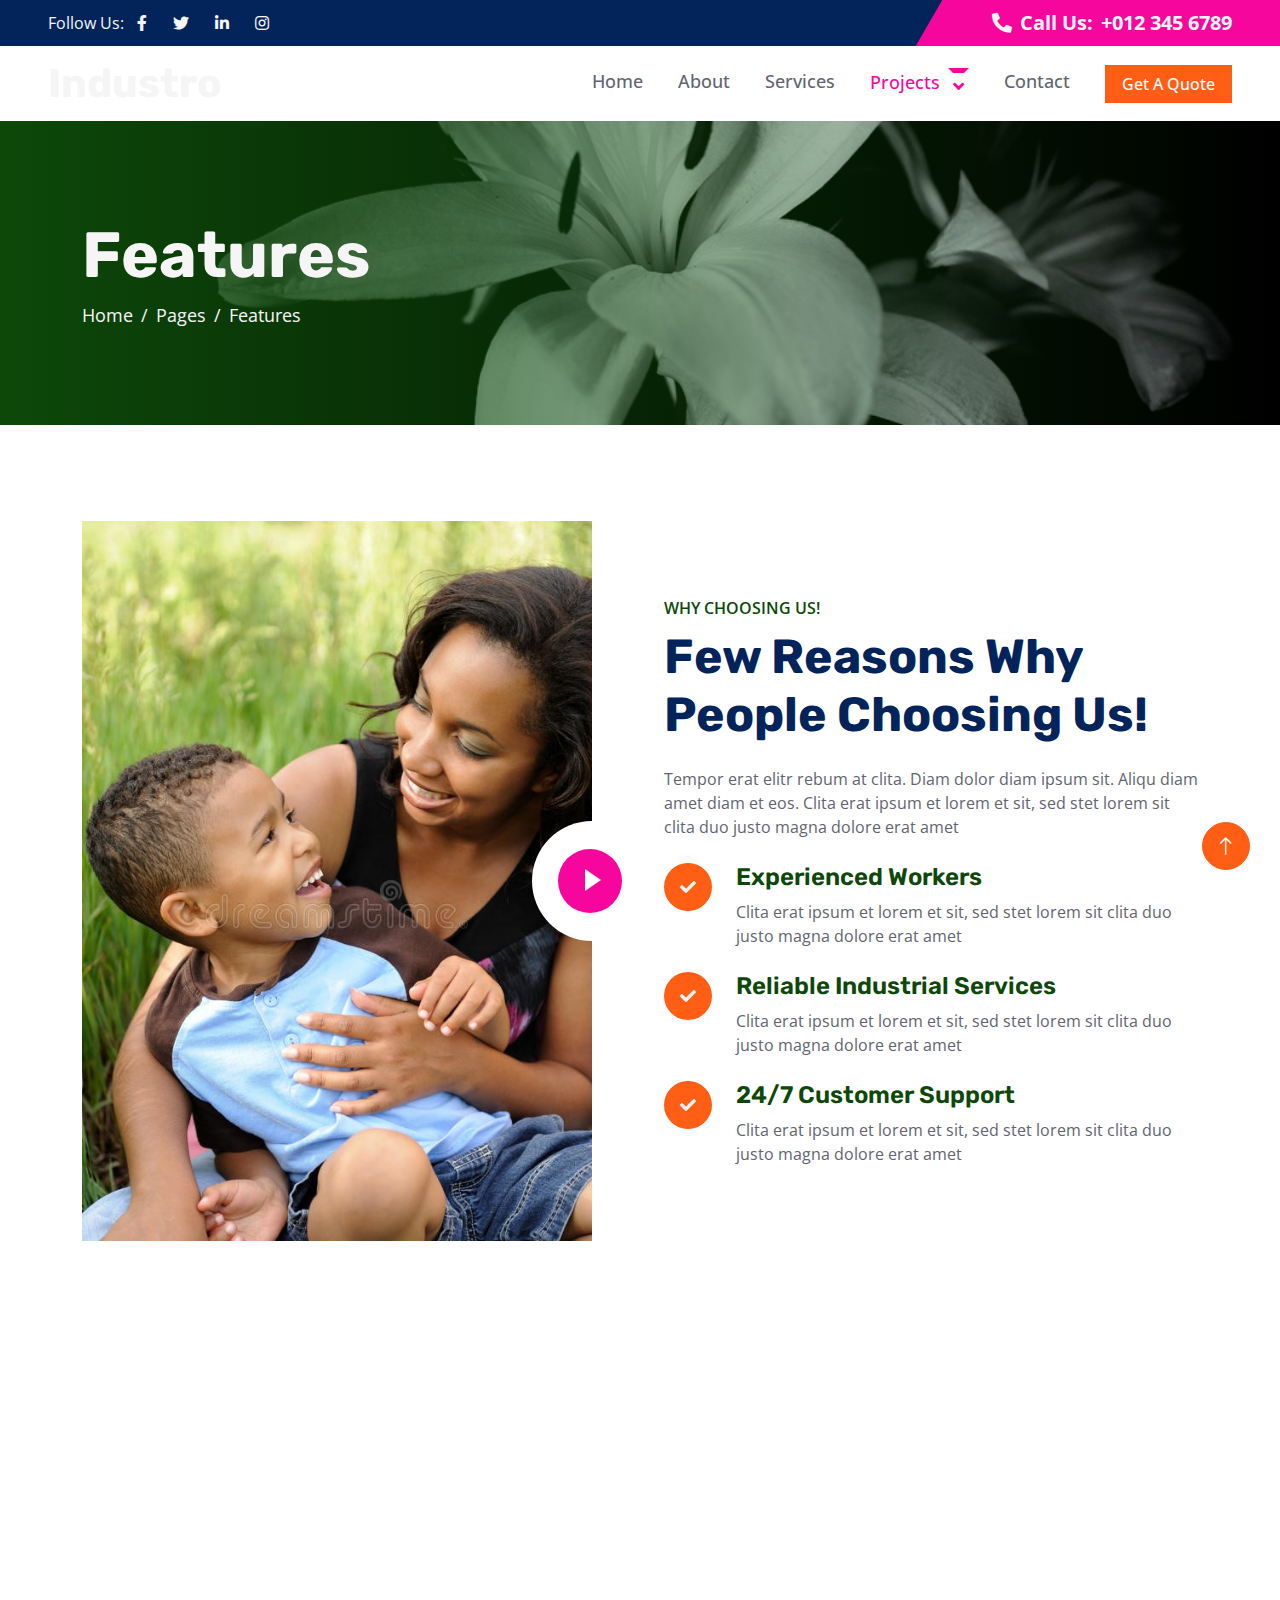
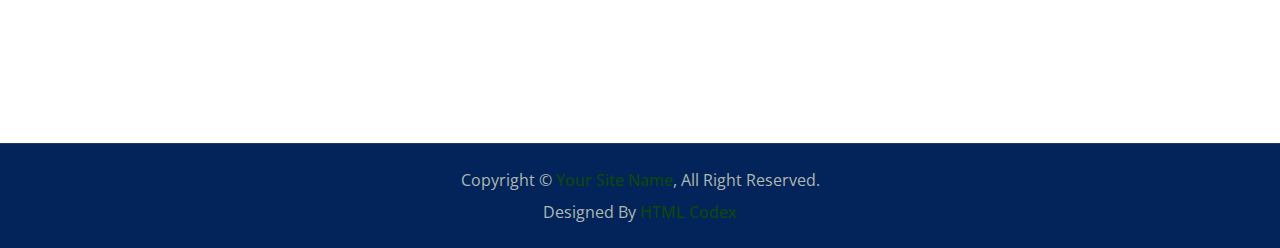
<file: industrial-html-template/feature.html>
<!DOCTYPE html>
<html lang="en">

<head>
    <meta charset="utf-8">
    <title>Industro - Industrial HTML Template</title>
    <meta content="width=device-width, initial-scale=1.0" name="viewport">
    <meta content="" name="keywords">
    <meta content="" name="description">

    <!-- Favicon -->
    <link href="img/favicon.ico" rel="icon">

    <!-- Google Web Fonts -->
    <link rel="preconnect" href="https://fonts.googleapis.com">
    <link rel="preconnect" href="https://fonts.gstatic.com" crossorigin>
    <link href="https://fonts.googleapis.com/css2?family=Open+Sans:wght@400;500;600&family=Rubik:wght@500;600;700&display=swap" rel="stylesheet">

    <!-- Icon Font Stylesheet -->
    <link href="https://cdnjs.cloudflare.com/ajax/libs/font-awesome/5.10.0/css/all.min.css" rel="stylesheet">
    <link href="https://cdn.jsdelivr.net/npm/bootstrap-icons@1.4.1/font/bootstrap-icons.css" rel="stylesheet">

    <!-- Libraries Stylesheet -->
    <link href="lib/animate/animate.min.css" rel="stylesheet">
    <link href="lib/owlcarousel/assets/owl.carousel.min.css" rel="stylesheet">

    <!-- Customized Bootstrap Stylesheet -->
    <link href="css/bootstrap.min.css" rel="stylesheet">

    <!-- Template Stylesheet -->
    <link href="css/style.css" rel="stylesheet">
</head>

<body>
    <!-- Spinner Start -->
    <div id="spinner" class="show bg-white position-fixed translate-middle w-100 vh-100 top-50 start-50 d-flex align-items-center justify-content-center">
        <div class="spinner-border text-primary" role="status" style="width: 3rem; height: 3rem;"></div>
    </div>
    <!-- Spinner End -->


    <!-- Topbar Start -->
    <div class="container-fluid bg-dark px-0">
        <div class="row g-0 d-none d-lg-flex">
            <div class="col-lg-6 ps-5 text-start">
                <div class="h-100 d-inline-flex align-items-center text-white">
                    <span>Follow Us:</span>
                    <a class="btn btn-link text-light" href=""><i class="fab fa-facebook-f"></i></a>
                    <a class="btn btn-link text-light" href=""><i class="fab fa-twitter"></i></a>
                    <a class="btn btn-link text-light" href=""><i class="fab fa-linkedin-in"></i></a>
                    <a class="btn btn-link text-light" href=""><i class="fab fa-instagram"></i></a>
                </div>
            </div>
            <div class="col-lg-6 text-end">
                <div class="h-100 topbar-right d-inline-flex align-items-center text-white py-2 px-5">
                    <span class="fs-5 fw-bold me-2"><i class="fa fa-phone-alt me-2"></i>Call Us:</span>
                    <span class="fs-5 fw-bold">+012 345 6789</span>
                </div>
            </div>
        </div>
    </div>
    <!-- Topbar End -->


    <!-- Navbar Start -->
    <nav class="navbar navbar-expand-lg bg-white navbar-light sticky-top py-0 pe-5">
        <a href="index.html" class="navbar-brand ps-5 me-0">
            <h1 class="text-white m-0">Industro</h1>
        </a>
        <button type="button" class="navbar-toggler me-0" data-bs-toggle="collapse" data-bs-target="#navbarCollapse">
            <span class="navbar-toggler-icon"></span>
        </button>
        <div class="collapse navbar-collapse" id="navbarCollapse">
            <div class="navbar-nav ms-auto p-4 p-lg-0">
                <a href="index.html" class="nav-item nav-link">Home</a>
                <a href="about.html" class="nav-item nav-link">About</a>
                <a href="service.html" class="nav-item nav-link">Services</a>
                <div class="nav-item dropdown">
                    <a href="#" class="nav-link dropdown-toggle active" data-bs-toggle="dropdown">Projects</a>
                    <!-- <div class="dropdown-menu bg-light m-0">
                        <a href="project.html" class="dropdown-item">Projects</a>
                        <a href="feature.html" class="dropdown-item active">Features</a>
                        <a href="team.html" class="dropdown-item">Our Team</a>
                        <a href="testimonial.html" class="dropdown-item">Testimonial</a>
                        <a href="404.html" class="dropdown-item">404 Page</a>
                    </div> -->
                </div>
                <a href="contact.html" class="nav-item nav-link">Contact</a>
            </div>
            <a href="" class="btn btn-primary px-3 d-none d-lg-block">Get A Quote</a>
        </div>
    </nav>
    <!-- Navbar End -->


    <!-- Page Header Start -->
    <div class="container-fluid page-header py-5 mb-5 wow fadeIn" data-wow-delay="0.1s">
        <div class="container py-5">
            <h1 class="display-3 text-white animated slideInRight">Features</h1>
            <nav aria-label="breadcrumb">
                <ol class="breadcrumb animated slideInRight mb-0">
                    <li class="breadcrumb-item"><a href="#">Home</a></li>
                    <li class="breadcrumb-item"><a href="#">Pages</a></li>
                    <li class="breadcrumb-item active" aria-current="page">Features</li>
                </ol>
            </nav>
        </div>
    </div>
    <!-- Page Header End -->


    <!-- Features Start -->
    <div class="container-xxl py-5">
        <div class="container">
            <div class="row g-5 align-items-center">
                <div class="col-lg-6 wow fadeInUp" data-wow-delay="0.1s">
                    <div class="position-relative me-lg-4">
                        <img class="img-fluid w-100" src="img/feature.jpg" alt="">
                        <span class="position-absolute top-50 start-100 translate-middle bg-white rounded-circle d-none d-lg-block" style="width: 120px; height: 120px;"></span>
                        <button type="button" class="btn-play" data-bs-toggle="modal"
                            data-src="https://www.youtube.com/embed/DWRcNpR6Kdc" data-bs-target="#videoModal">
                            <span></span>
                        </button>
                    </div>
                </div>
                <div class="col-lg-6 wow fadeInUp" data-wow-delay="0.5s">
                    <p class="fw-medium text-uppercase text-primary mb-2">Why Choosing Us!</p>
                    <h1 class="display-5 mb-4">Few Reasons Why People Choosing Us!</h1>
                    <p class="mb-4">Tempor erat elitr rebum at clita. Diam dolor diam ipsum sit. Aliqu diam amet diam et eos. Clita erat ipsum et lorem et sit, sed stet lorem sit clita duo justo magna dolore erat amet</p>
                    <div class="row gy-4">
                        <div class="col-12">
                            <div class="d-flex">
                                <div class="flex-shrink-0 btn-lg-square rounded-circle bg-primary">
                                    <i class="fa fa-check text-white"></i>
                                </div>
                                <div class="ms-4">
                                    <h4>Experienced Workers</h4>
                                    <span>Clita erat ipsum et lorem et sit, sed stet lorem sit clita duo justo magna dolore erat amet</span>
                                </div>
                            </div>
                        </div>
                        <div class="col-12">
                            <div class="d-flex">
                                <div class="flex-shrink-0 btn-lg-square rounded-circle bg-primary">
                                    <i class="fa fa-check text-white"></i>
                                </div>
                                <div class="ms-4">
                                    <h4>Reliable Industrial Services</h4>
                                    <span>Clita erat ipsum et lorem et sit, sed stet lorem sit clita duo justo magna dolore erat amet</span>
                                </div>
                            </div>
                        </div>
                        <div class="col-12">
                            <div class="d-flex">
                                <div class="flex-shrink-0 btn-lg-square rounded-circle bg-primary">
                                    <i class="fa fa-check text-white"></i>
                                </div>
                                <div class="ms-4">
                                    <h4>24/7 Customer Support</h4>
                                    <span>Clita erat ipsum et lorem et sit, sed stet lorem sit clita duo justo magna dolore erat amet</span>
                                </div>
                            </div>
                        </div>
                    </div>
                </div>
            </div>
        </div>
    </div>
    <!-- Features End -->


    <!-- Video Modal Start -->
    <div class="modal modal-video fade" id="videoModal" tabindex="-1" aria-labelledby="exampleModalLabel" aria-hidden="true">
        <div class="modal-dialog">
            <div class="modal-content rounded-0">
                <div class="modal-header">
                    <h3 class="modal-title" id="exampleModalLabel">Youtube Video</h3>
                    <button type="button" class="btn-close" data-bs-dismiss="modal" aria-label="Close"></button>
                </div>
                <div class="modal-body">
                    <!-- 16:9 aspect ratio -->
                    <div class="ratio ratio-16x9">
                        <iframe class="embed-responsive-item" src="" id="video" allowfullscreen allowscriptaccess="always"
                            allow="autoplay"></iframe>
                    </div>
                </div>
            </div>
        </div>
    </div>
    <!-- Video Modal End -->
        

    <!-- Footer Start -->
    <div class="container-fluid bg-dark footer mt-5 py-5 wow fadeIn" data-wow-delay="0.1s">
        <div class="container py-5">
            <div class="row g-5">
                <div class="col-lg-3 col-md-6">
                    <h5 class="text-white mb-4">Our Office</h5>
                    <p class="mb-2"><i class="fa fa-map-marker-alt me-3"></i>123 Street, New York, USA</p>
                    <p class="mb-2"><i class="fa fa-phone-alt me-3"></i>+012 345 67890</p>
                    <p class="mb-2"><i class="fa fa-envelope me-3"></i>info@example.com</p>
                    <div class="d-flex pt-3">
                        <a class="btn btn-square btn-primary rounded-circle me-2" href=""><i class="fab fa-twitter"></i></a>
                        <a class="btn btn-square btn-primary rounded-circle me-2" href=""><i class="fab fa-facebook-f"></i></a>
                        <a class="btn btn-square btn-primary rounded-circle me-2" href=""><i class="fab fa-youtube"></i></a>
                        <a class="btn btn-square btn-primary rounded-circle me-2" href=""><i class="fab fa-linkedin-in"></i></a>
                    </div>
                </div>
                <div class="col-lg-3 col-md-6">
                    <h5 class="text-white mb-4">Quick Links</h5>
                    <a class="btn btn-link" href="">About Us</a>
                    <a class="btn btn-link" href="">Contact Us</a>
                    <a class="btn btn-link" href="">Our Services</a>
                    <a class="btn btn-link" href="">Terms & Condition</a>
                    <a class="btn btn-link" href="">Support</a>
                </div>
                <div class="col-lg-3 col-md-6">
                    <h5 class="text-white mb-4">Business Hours</h5>
                    <p class="mb-1">Monday - Friday</p>
                    <h6 class="text-light">09:00 am - 07:00 pm</h6>
                    <p class="mb-1">Saturday</p>
                    <h6 class="text-light">09:00 am - 12:00 pm</h6>
                    <p class="mb-1">Sunday</p>
                    <h6 class="text-light">Closed</h6>
                </div>
                <div class="col-lg-3 col-md-6">
                    <h5 class="text-white mb-4">Newsletter</h5>
                    <p>Dolor amet sit justo amet elitr clita ipsum elitr est.</p>
                    <div class="position-relative w-100">
                        <input class="form-control bg-transparent w-100 py-3 ps-4 pe-5" type="text" placeholder="Your email">
                        <button type="button" class="btn btn-primary py-2 position-absolute top-0 end-0 mt-2 me-2">SignUp</button>
                    </div>
                </div>
            </div>
        </div>
    </div>
    <!-- Footer End -->


    <!-- Copyright Start -->
    <div class="container-fluid copyright bg-dark py-4">
        <div class="container text-center">
            <p class="mb-2">Copyright &copy; <a class="fw-semi-bold" href="#">Your Site Name</a>, All Right Reserved.</p>
            <!--/*** This template is free as long as you keep the footer author’s credit link/attribution link/backlink. If you'd like to use the template without the footer author’s credit link/attribution link/backlink, you can purchase the Credit Removal License from "https://htmlcodex.com/credit-removal". Thank you for your support. ***/-->
            <p class="mb-0">Designed By <a class="fw-semi-bold" href="https://htmlcodex.com">HTML Codex</a></p>
        </div>
    </div>
    <!-- Copyright End -->


    <!-- Back to Top -->
    <a href="#" class="btn btn-lg btn-primary btn-lg-square rounded-circle back-to-top"><i class="bi bi-arrow-up"></i></a>


    <!-- JavaScript Libraries -->
    <script src="https://code.jquery.com/jquery-3.4.1.min.js"></script>
    <script src="https://cdn.jsdelivr.net/npm/bootstrap@5.0.0/dist/js/bootstrap.bundle.min.js"></script>
    <script src="lib/wow/wow.min.js"></script>
    <script src="lib/easing/easing.min.js"></script>
    <script src="lib/waypoints/waypoints.min.js"></script>
    <script src="lib/owlcarousel/owl.carousel.min.js"></script>
    <script src="lib/counterup/counterup.min.js"></script>

    <!-- Template Javascript -->
    <script src="js/main.js"></script>
</body>

</html>
</file>
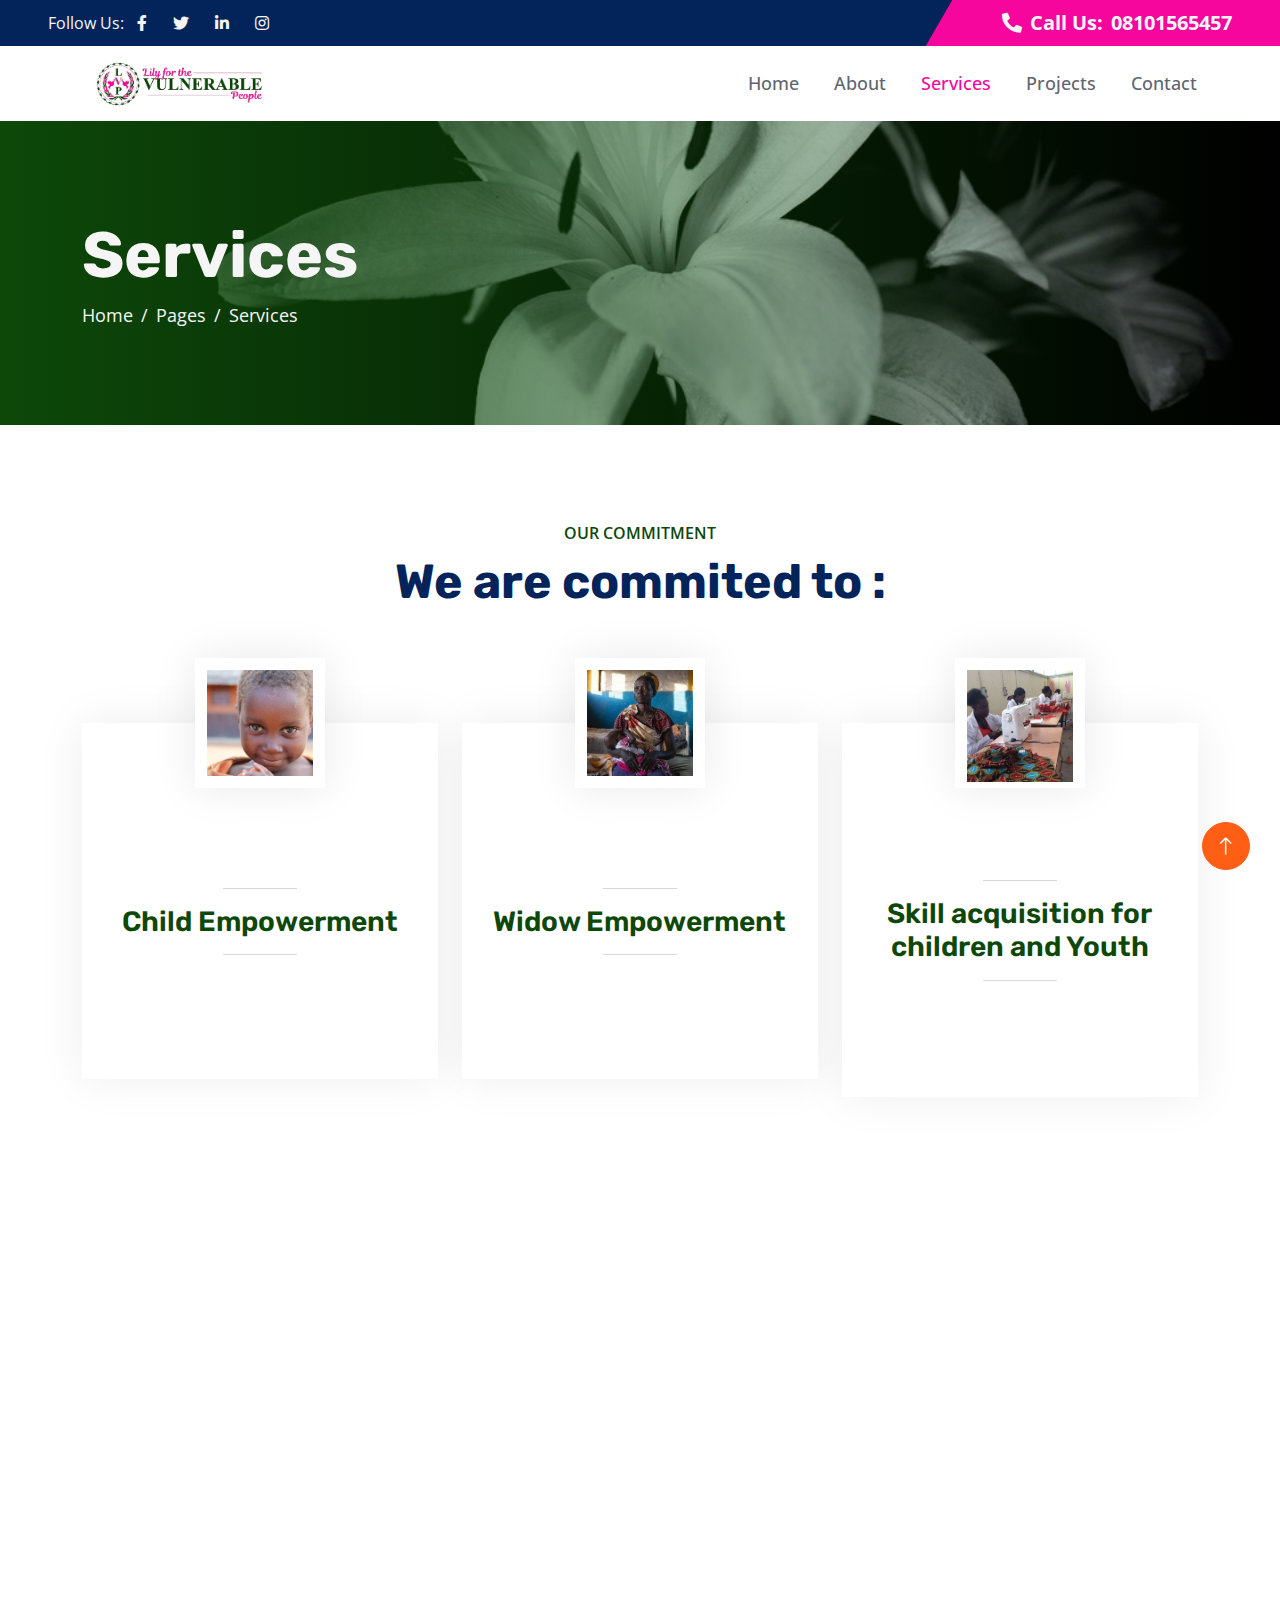
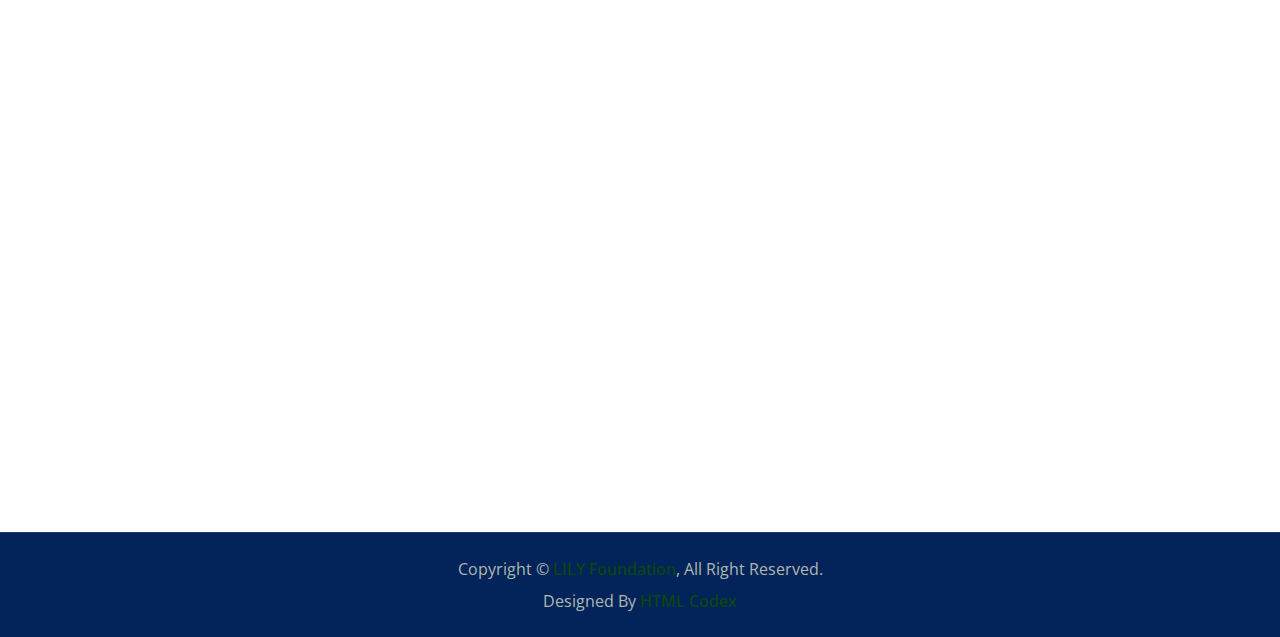
<file: industrial-html-template/service.html>
<!DOCTYPE html>
<html lang="en">

<head>
    <meta charset="utf-8">
    <title>The LILY Foundation</title>
    <meta content="width=device-width, initial-scale=1.0" name="viewport">
    <meta content="" name="keywords">
    <meta content="" name="description">

    <!-- Favicon -->
    <link href="img/favicon.ico" rel="icon">

    <!-- Google Web Fonts -->
    <link rel="preconnect" href="https://fonts.googleapis.com">
    <link rel="preconnect" href="https://fonts.gstatic.com" crossorigin>
    <link href="https://fonts.googleapis.com/css2?family=Open+Sans:wght@400;500;600&family=Rubik:wght@500;600;700&display=swap" rel="stylesheet">

    <!-- Icon Font Stylesheet -->
    <link href="https://cdnjs.cloudflare.com/ajax/libs/font-awesome/5.10.0/css/all.min.css" rel="stylesheet">
    <link href="https://cdn.jsdelivr.net/npm/bootstrap-icons@1.4.1/font/bootstrap-icons.css" rel="stylesheet">

    <!-- Libraries Stylesheet -->
    <link href="lib/animate/animate.min.css" rel="stylesheet">
    <link href="lib/owlcarousel/assets/owl.carousel.min.css" rel="stylesheet">

    <!-- Customized Bootstrap Stylesheet -->
    <link href="css/bootstrap.min.css" rel="stylesheet">

    <!-- Template Stylesheet -->
    <link href="css/style.css" rel="stylesheet">
</head>

<body>
    <!-- Spinner Start -->
    <div id="spinner" class="show bg-white position-fixed translate-middle w-100 vh-100 top-50 start-50 d-flex align-items-center justify-content-center">
        <div class="spinner-border text-primary" role="status" style="width: 3rem; height: 3rem;"></div>
    </div>
    <!-- Spinner End -->


    <!-- Topbar Start -->
    <div class="container-fluid bg-dark px-0">
        <div class="row g-0 d-none d-lg-flex">
            <div class="col-lg-6 ps-5 text-start">
                <div class="h-100 d-inline-flex align-items-center text-white">
                    <span>Follow Us:</span>
                    <a class="btn btn-link text-light" href=""><i class="fab fa-facebook-f"></i></a>
                    <a class="btn btn-link text-light" href=""><i class="fab fa-twitter"></i></a>
                    <a class="btn btn-link text-light" href=""><i class="fab fa-linkedin-in"></i></a>
                    <a class="btn btn-link text-light" href=""><i class="fab fa-instagram"></i></a>
                </div>
            </div>
            <div class="col-lg-6 text-end">
                <div class="h-100 topbar-right d-inline-flex align-items-center text-white py-2 px-5">
                    <span class="fs-5 fw-bold me-2"><i class="fa fa-phone-alt me-2"></i>Call Us:</span>
                    <span class="fs-5 fw-bold">08101565457</span>
                </div>
            </div>
        </div>
    </div>
    <!-- Topbar End -->


    <!-- Navbar Start -->
    <nav class="navbar navbar-expand-lg bg-white navbar-light sticky-top py-0 pe-5">
        <a href="index.html" class="navbar-brand ps-5 me-0">
            <!-- <h1 class="text-white m-0">AGGM</h1> -->
            <img class="logo" src="./img/Screenshot_2024-06-11_085134-removebg-preview.png" alt="">
        </a>
        <button type="button" class="navbar-toggler me-0" data-bs-toggle="collapse" data-bs-target="#navbarCollapse">
            <span class="navbar-toggler-icon"></span>
        </button>
        <div class="collapse navbar-collapse" id="navbarCollapse">
            <div class="navbar-nav ms-auto p-4 p-lg-0">
                <a href="index.html" class="nav-item nav-link">Home</a>
                <a href="about.html" class="nav-item nav-link">About</a>
                <a href="service.html" class="nav-item nav-link active">Services</a>
                <a href="project.html" class="nav-item nav-link" >Projects</a>
                <!-- <div class="nav-item dropdown">
                    <a href="project.html" class="nav-link " data-bs-toggle="dropdown">Projects</a>
                    <div class="dropdown-menu bg-light m-0">
                        <a href="project.html" class="dropdown-item">Projects</a>
                        <a href="feature.html" class="dropdown-item">Features</a>
                        <a href="team.html" class="dropdown-item">Our Team</a>
                        <a href="testimonial.html" class="dropdown-item">Testimonial</a>
                        <a href="404.html" class="dropdown-item">404 Page</a>
                    </div>
                </div> -->
                <a href="contact.html" class="nav-item nav-link">Contact</a>
            </div>
            <!-- <a href="" class="btn btn-primary px-3 d-none d-lg-block">Get A Quote</a> -->
        </div>
    </nav>
    <!-- Navbar End -->


    <!-- Page Header Start -->
    <div class="container-fluid page-header py-5 mb-5 wow fadeIn" data-wow-delay="0.1s">
        <div class="container py-5">
            <h1 class="display-3 text-white animated slideInRight">Services</h1>
            <nav aria-label="breadcrumb">
                <ol class="breadcrumb animated slideInRight mb-0">
                    <li class="breadcrumb-item"><a href="#">Home</a></li>
                    <li class="breadcrumb-item"><a href="#">Pages</a></li>
                    <li class="breadcrumb-item active" aria-current="page">Services</li>
                </ol>
            </nav>
        </div>
    </div>
    <!-- Page Header End -->


    <!-- Service Start -->
    <!-- <div class="container-xxl py-5">
        <div class="container">
            <div class="text-center mx-auto pb-4 wow fadeInUp" data-wow-delay="0.1s" style="max-width: 600px;">
                <p class="fw-medium text-uppercase text-primary mb-2">Our Services</p>
                <h1 class="display-5 mb-4">We Provide Best Industrial Services</h1>
            </div>
            <div class="row gy-5 gx-4">
                <div class="col-md-6 col-lg-4 wow fadeInUp" data-wow-delay="0.1s">
                    <div class="service-item">
                        <img class="img-fluid" src="img/service-1.jpg" alt="">
                        <div class="service-img">
                            <img class="img-fluid" src="img/service-1.jpg" alt="">
                        </div>
                        <div class="service-detail">
                            <div class="service-title">
                                <hr class="w-25">
                                <h3 class="mb-0">Civil & Gas Engineering</h3>
                                <hr class="w-25">
                            </div>
                            <div class="service-text">
                                <p class="text-white mb-0">Erat ipsum justo amet duo et elitr dolor, est duo duo eos lorem sed diam stet diam sed stet.</p>
                            </div>
                        </div>
                        <a class="btn btn-light" href="">Read More</a>
                    </div>
                </div>
                <div class="col-md-6 col-lg-4 wow fadeInUp" data-wow-delay="0.3s">
                    <div class="service-item">
                        <img class="img-fluid" src="img/service-2.jpg" alt="">
                        <div class="service-img">
                            <img class="img-fluid" src="img/service-2.jpg" alt="">
                        </div>
                        <div class="service-detail">
                            <div class="service-title">
                                <hr class="w-25">
                                <h3 class="mb-0">Power & Energy Engineering</h3>
                                <hr class="w-25">
                            </div>
                            <div class="service-text">
                                <p class="text-white mb-0">Erat ipsum justo amet duo et elitr dolor, est duo duo eos lorem sed diam stet diam sed stet.</p>
                            </div>
                        </div>
                        <a class="btn btn-light" href="">Read More</a>
                    </div>
                </div>
                <div class="col-md-6 col-lg-4 wow fadeInUp" data-wow-delay="0.5s">
                    <div class="service-item">
                        <img class="img-fluid" src="img/service-3.png" alt="">
                        <div class="service-img">
                            <img class="img-fluid" src="img/service-3.png" alt="">
                        </div>
                        <div class="service-detail">
                            <div class="service-title">
                                <hr class="w-25">
                                <h3 class="mb-0">Plumbing & Water Treatment</h3>
                                <hr class="w-25">
                            </div>
                            <div class="service-text">
                                <p class="text-white mb-0">Erat ipsum justo amet duo et elitr dolor, est duo duo eos lorem sed diam stet diam sed stet.</p>
                            </div>
                        </div>
                        <a class="btn btn-light" href="">Read More</a>
                    </div>
                </div>
                <div class="col-md-6 col-lg-4 wow fadeInUp" data-wow-delay="0.1s">
                    <div class="service-item">
                        <img class="img-fluid" src="img/service-1.jpg" alt="">
                        <div class="service-img">
                            <img class="img-fluid" src="img/service-1.jpg" alt="">
                        </div>
                        <div class="service-detail">
                            <div class="service-title">
                                <hr class="w-25">
                                <h3 class="mb-0">Civil & Gas Engineering</h3>
                                <hr class="w-25">
                            </div>
                            <div class="service-text">
                                <p class="text-white mb-0">Erat ipsum justo amet duo et elitr dolor, est duo duo eos lorem sed diam stet diam sed stet.</p>
                            </div>
                        </div>
                        <a class="btn btn-light" href="">Read More</a>
                    </div>
                </div>
                <div class="col-md-6 col-lg-4 wow fadeInUp" data-wow-delay="0.3s">
                    <div class="service-item">
                        <img class="img-fluid" src="img/service-2.png" alt="">
                        <div class="service-img">
                            <img class="img-fluid" src="img/service-2.png" alt="">
                        </div>
                        <div class="service-detail">
                            <div class="service-title">
                                <hr class="w-25">
                                <h3 class="mb-0">Power & Energy Engineering</h3>
                                <hr class="w-25">
                            </div>
                            <div class="service-text">
                                <p class="text-white mb-0">Erat ipsum justo amet duo et elitr dolor, est duo duo eos lorem sed diam stet diam sed stet.</p>
                            </div>
                        </div>
                        <a class="btn btn-light" href="">Read More</a>
                    </div>
                </div>
                <div class="col-md-6 col-lg-4 wow fadeInUp" data-wow-delay="0.5s">
                    <div class="service-item">
                        <img class="img-fluid" src="img/service-3.png" alt="">
                        <div class="service-img">
                            <img class="img-fluid" src="img/service-3.png" alt="">
                        </div>
                        <div class="service-detail">
                            <div class="service-title">
                                <hr class="w-25">
                                <h3 class="mb-0">Plumbing & Water Treatment</h3>
                                <hr class="w-25">
                            </div>
                            <div class="service-text">
                                <p class="text-white mb-0">Erat ipsum justo amet duo et elitr dolor, est duo duo eos lorem sed diam stet diam sed stet.</p>
                            </div>
                        </div>
                        <a class="btn btn-light" href="">Read More</a>
                    </div>
                </div>
            </div>
        </div>
    </div> -->
    <div class="container-xxl py-5">
        <div class="container">
            <div class="text-center mx-auto pb-4 wow fadeInUp" data-wow-delay="0.1s" style="max-width: 600px;">
                <p class="fw-medium text-uppercase text-primary mb-2">Our Commitment</p>
                <h1 class="display-5 mb-4">We are commited to :</h1>
            </div>
            <div class="row gy-5 gx-4">
                <div class="col-md-6 col-lg-4 wow fadeInUp fadway" data-wow-delay="0.1s">
                    <div class="service-item ">
                        <img class="img-fluid attachments" src="img/service-1.jpg" alt="">
                        <div class="service-img ">
                            <img class="img-fluid " src="img/service-1.jpg" alt="">
                        </div>
                        <div class="service-detail">
                            <div class="service-title">
                                <hr class="w-25">
                                <h3 class="mb-0">Child Empowerment</h3>
                                <hr class="w-25">
                            </div>
                            <div class="service-text">
                                <p class="text-white mb-0">At the LILY Foundation, we empower children by providing quality education, essential healthcare, and advocacy for their rights, creating safe environments for them to thrive and reach their full potential</p>
                            </div>
                        </div>
                        <!-- <a class="btn btn-light" href="">Read More</a> -->
                    </div>
                </div>
                <div class="col-md-6 col-lg-4 wow fadeInUp fadway" data-wow-delay="0.3s">
                    <div class="service-item">
                        <img class="img-fluid attachments" src="img/service-2.jpg" alt="">
                        <div class="service-img">
                            <img class="img-fluid" src="img/service-2.jpg" alt="">
                        </div>
                        <div class="service-detail">
                            <div class="service-title">
                                <hr class="w-25">
                                <h3 class="mb-0">Widow Empowerment</h3>
                                <hr class="w-25">
                            </div>
                            <div class="service-text">
                                <p class="text-white mb-0">At the LILY Foundation, we empower widows by providing financial support, vocational training, and emotional counseling, helping them build independent and fulfilling lives.</p>
                            </div>
                        </div>
                        <!-- <a class="btn btn-light" href="">Read More</a> -->
                    </div>
                </div>
                <div class="col-md-6 col-lg-4 wow fadeInUp fadway" data-wow-delay="0.5s">
                    <div class="service-item">
                        <img class="img-fluid attachments" src="img/service-3.jpg" alt="">
                        <div class="service-img">
                            <img class="img-fluid" src="img/service-3.jpg" alt="">
                        </div>
                        <div class="service-detail">
                            <div class="service-title">
                                <hr class="w-25">
                                <h3 class="mb-0">Skill acquisition for children and Youth </h3>
                                <hr class="w-25">
                            </div>
                            <div class="service-text">
                                <p class="text-white mb-0">At the LILY Foundation, we empower youths by offering skill acquisition programs, vocational training, and mentorship, preparing them for successful and fulfilling careers.</p>
                            </div>
                        </div>
                        <!-- <a class="btn btn-light" href="">Read More</a> -->
                    </div>
                </div>
            </div>
        </div>
    </div>
    <!-- Service End -->


    <!-- Testimonial Start -->
    <div class="container-xxl py-5">
        <div class="container">
            <div class="text-center mx-auto wow fadeInUp" data-wow-delay="0.1s" style="max-width: 600px;">
                <p class="fw-medium text-uppercase text-primary mb-2">Testimonial</p>
                <h1 class="display-5 mb-5">What Our Clients Say!</h1>
            </div>
            <div class="owl-carousel testimonial-carousel wow fadeInUp" data-wow-delay="0.1s">
                <div class="testimonial-item text-center">
                    <div class="testimonial-img position-relative">
                        <!-- <img class="img-fluid rounded-circle mx-auto mb-5" src="img/testimonial-1.jpg"> -->
                        <div class="btn-square bg-primary rounded-circle">
                            <i class="fa fa-quote-left text-white"></i>
                        </div>
                    </div>
                    <div class="testimonial-text text-center rounded p-4">
                        <p>"This NGO is doing amazing work! They are truly transforming lives by providing skills and opportunities for people to become self-sufficient. It’s inspiring to see the impact they’re making in our community."</p>
                        <h5 class="mb-1">Bolaji</h5>
                        <!-- <span class="fst-italic">Profession</span> -->
                    </div>
                </div>
                <div class="testimonial-item text-center">
                    <div class="testimonial-img position-relative">
                        <!-- <img class="img-fluid rounded-circle mx-auto mb-5" src="img/testimonial-2.jpg"> -->
                        <div class="btn-square bg-primary rounded-circle">
                            <i class="fa fa-quote-left text-white"></i>
                        </div>
                    </div>
                    <div class="testimonial-text text-center rounded p-4">
                        <p>"This NGO has changed my life. They gave me the training and support I needed to start my own business. Now, I can provide for my family and have a bright future ahead. I am so grateful for their help and encouragement."</p>
                        <h5 class="mb-1">faith</h5>
                        <!-- <span class="fst-italic">Profession</span> -->
                    </div>
                </div>
                <div class="testimonial-item text-center">
                    <div class="testimonial-img position-relative">
                        <!-- <img class="img-fluid rounded-circle mx-auto mb-5" src="img/testimonial-3.jpg"> -->
                        <div class="btn-square bg-primary rounded-circle">
                            <i class="fa fa-quote-left text-white"></i>
                        </div>
                    </div>
                    <div class="testimonial-text text-center rounded p-4">
                        <p>"Thanks to this NGO, I learned new skills that I never thought I could. They gave me hope and showed me that I can achieve my dreams. I feel more confident about my future now."</p>
                        <h5 class="mb-1">mohammed</h5>
                        <!-- <span class="fst-italic">Profession</span> -->
                    </div>
                </div>
            </div>
        </div>
    </div>
    <!-- Testimonial End -->
        

    <!-- Footer Start -->
    <div class="container-fluid bg-dark footer mt-5 py-5 wow fadeIn" data-wow-delay="0.1s">
        <div class="container py-5">
            <div class="row g-5">
                <div class="col-lg-3 col-md-6">
                    <h5 class="text-white mb-4">Our Office</h5>
                    <p class="mb-2"><i class="fa fa-map-marker-alt me-3"></i>Suite B15, Real Tower Plaza, 26 Ekinkunam Street, Utako Abuja.</p>
                    <p class="mb-2"><i class="fa fa-phone-alt me-3"></i>08101565457</p>
                    <p class="mb-2 resize"><i class="fa fa-envelope me-3 resize"></i>thelilyfoundation44@gmail.com</p>
                    <div class="d-flex pt-3">
                        <!-- <a class="btn btn-square btn-primary rounded-circle me-2" href=""><i class="fab fa-twitter"></i></a> -->
                        <a class="btn btn-square btn-primary rounded-circle me-2" href="https://www.facebook.com/profile.php?id=100081985200536"><i class="fab fa-facebook-f"></i></a>
                        <a class="btn btn-square btn-primary rounded-circle me-2" href="https://youtube.com/@uduakjoseph1844?si=AQgUVEHa3KZt8tXc"><i class="fab fa-youtube"></i></a>
                        <!-- <a class="btn btn-square btn-primary rounded-circle me-2" href=""><i class="fab fa-linkedin-in"></i></a> -->
                    </div>
                </div>
                <div class="col-lg-3 col-md-6">
                    <h5 class="text-white mb-4">Quick Links</h5>
                    <a class="btn btn-link" href="about.html">About Us</a>
                    <a class="btn btn-link" href="contact.html">Contact Us</a>
                    <a class="btn btn-link" href="service.html">Our Services</a>
                    <!-- <a class="btn btn-link" href="">Terms & Condition</a>
                    <a class="btn btn-link" href="">Support</a> -->
                </div>
                <div class="col-lg-3 col-md-6">
                    <h5 class="text-white mb-4">Business Hours</h5>
                    <p class="mb-1">Monday - Friday</p>
                    <h6 class="text-light">09:00 am - 07:00 pm</h6>
                    <p class="mb-1">Saturday</p>
                    <h6 class="text-light">09:00 am - 12:00 pm</h6>
                    <p class="mb-1">Sunday</p>
                    <h6 class="text-light">Closed</h6>
                </div>
              
            </div>
        </div>
    </div>
    <!-- Footer End -->


    <!-- Copyright Start -->
    <div class="container-fluid copyright bg-dark py-4">
        <div class="container text-center">
            <p class="mb-2">Copyright &copy; <a class="fw-semi-bold" href="#">LILY Foundation</a>, All Right Reserved.</p>
            <!--/*** This template is free as long as you keep the footer author’s credit link/attribution link/backlink. If you'd like to use the template without the footer author’s credit link/attribution link/backlink, you can purchase the Credit Removal License from "https://htmlcodex.com/credit-removal". Thank you for your support. ***/-->
            <p class="mb-0">Designed By <a class="fw-semi-bold" href="https://htmlcodex.com">HTML Codex</a></p>
        </div>
    </div>
    <!-- Copyright End -->


    <!-- Back to Top -->
    <a href="#" class="btn btn-lg btn-primary btn-lg-square rounded-circle back-to-top"><i class="bi bi-arrow-up"></i></a>


    <!-- JavaScript Libraries -->
    <script src="https://code.jquery.com/jquery-3.4.1.min.js"></script>
    <script src="https://cdn.jsdelivr.net/npm/bootstrap@5.0.0/dist/js/bootstrap.bundle.min.js"></script>
    <script src="lib/wow/wow.min.js"></script>
    <script src="lib/easing/easing.min.js"></script>
    <script src="lib/waypoints/waypoints.min.js"></script>
    <script src="lib/owlcarousel/owl.carousel.min.js"></script>
    <script src="lib/counterup/counterup.min.js"></script>

    <!-- Template Javascript -->
    <script src="js/main.js"></script>
</body>

</html>
</file>
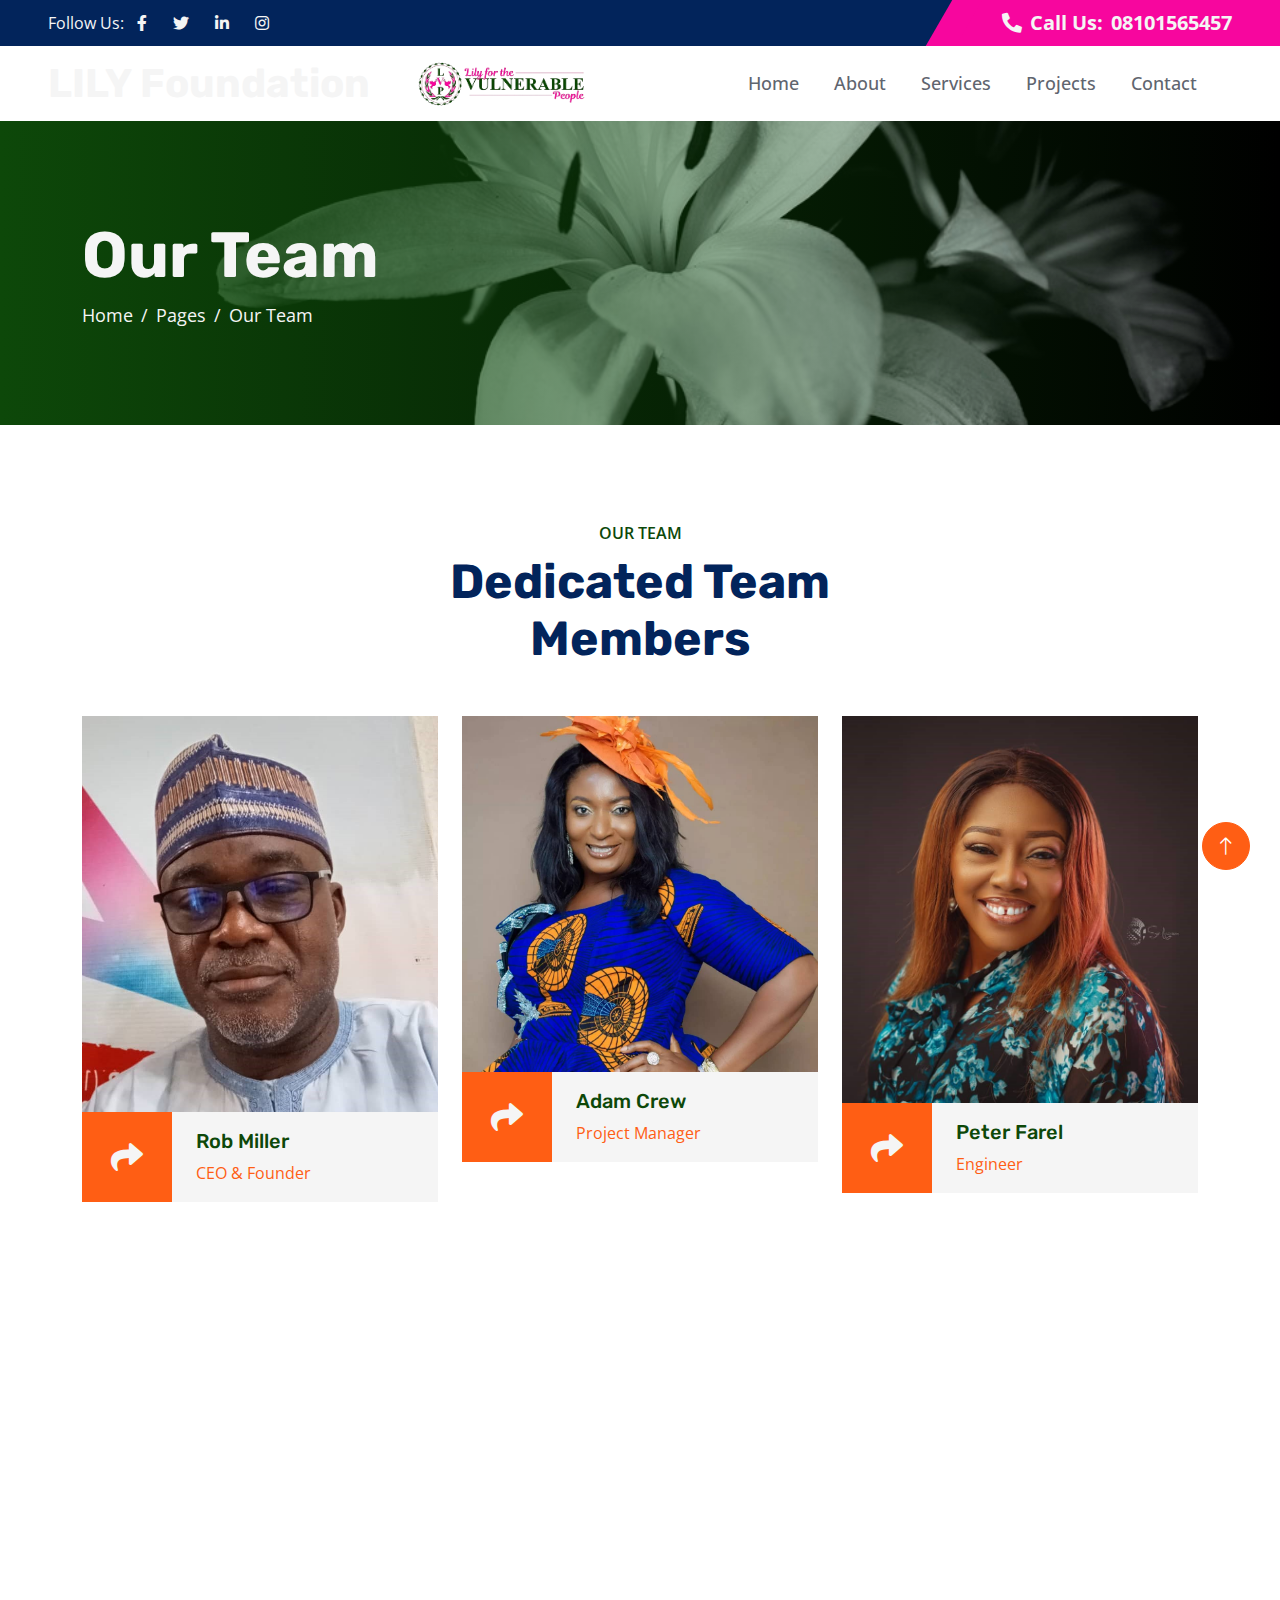
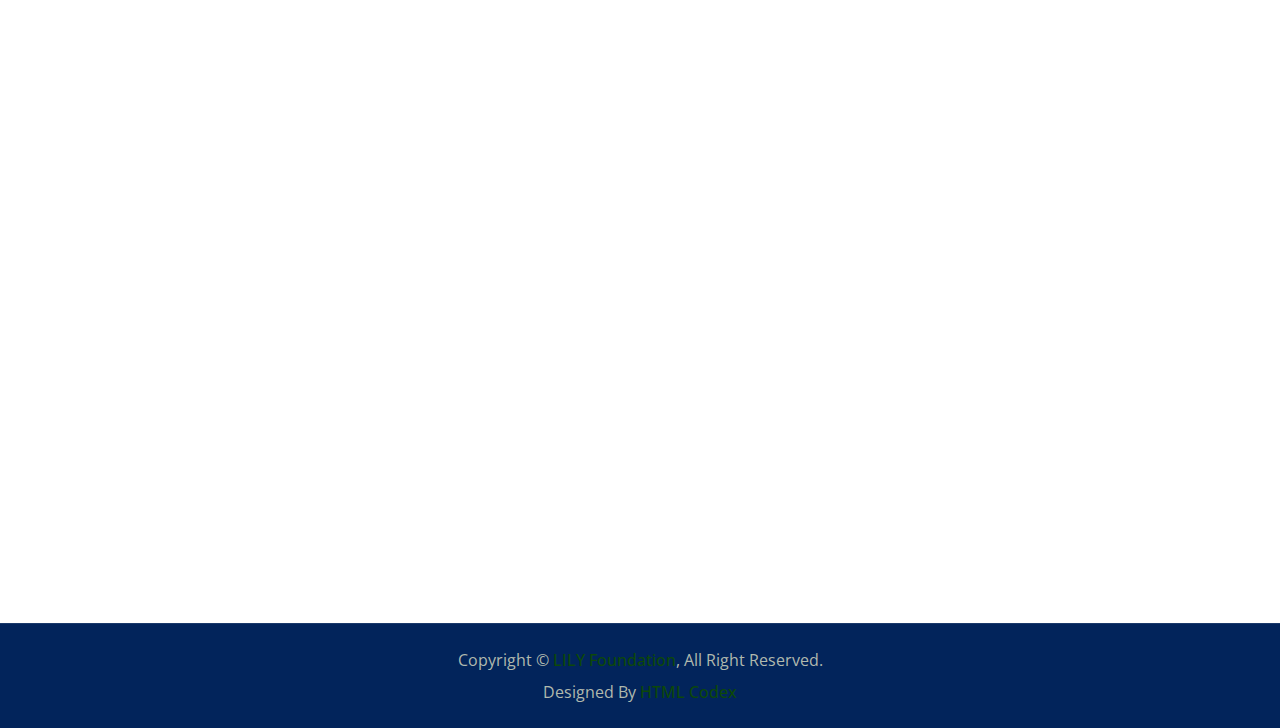
<file: industrial-html-template/team.html>
<!DOCTYPE html>
<html lang="en">

<head>
    <meta charset="utf-8">
    <title>The LILY Foundation</title>
    <meta content="width=device-width, initial-scale=1.0" name="viewport">
    <meta content="" name="keywords">
    <meta content="" name="description">

    <!-- Favicon -->
    <link href="img/favicon.ico" rel="icon">

    <!-- Google Web Fonts -->
    <link rel="preconnect" href="https://fonts.googleapis.com">
    <link rel="preconnect" href="https://fonts.gstatic.com" crossorigin>
    <link href="https://fonts.googleapis.com/css2?family=Open+Sans:wght@400;500;600&family=Rubik:wght@500;600;700&display=swap" rel="stylesheet">

    <!-- Icon Font Stylesheet -->
    <link href="https://cdnjs.cloudflare.com/ajax/libs/font-awesome/5.10.0/css/all.min.css" rel="stylesheet">
    <link href="https://cdn.jsdelivr.net/npm/bootstrap-icons@1.4.1/font/bootstrap-icons.css" rel="stylesheet">

    <!-- Libraries Stylesheet -->
    <link href="lib/animate/animate.min.css" rel="stylesheet">
    <link href="lib/owlcarousel/assets/owl.carousel.min.css" rel="stylesheet">

    <!-- Customized Bootstrap Stylesheet -->
    <link href="css/bootstrap.min.css" rel="stylesheet">

    <!-- Template Stylesheet -->
    <link href="css/style.css" rel="stylesheet">
</head>

<body>
    <!-- Spinner Start -->
    <div id="spinner" class="show bg-white position-fixed translate-middle w-100 vh-100 top-50 start-50 d-flex align-items-center justify-content-center">
        <div class="spinner-border text-primary" role="status" style="width: 3rem; height: 3rem;"></div>
    </div>
    <!-- Spinner End -->


    <!-- Topbar Start -->
    <div class="container-fluid bg-dark px-0">
        <div class="row g-0 d-none d-lg-flex">
            <div class="col-lg-6 ps-5 text-start">
                <div class="h-100 d-inline-flex align-items-center text-white">
                    <span>Follow Us:</span>
                    <a class="btn btn-link text-light" href=""><i class="fab fa-facebook-f"></i></a>
                    <a class="btn btn-link text-light" href=""><i class="fab fa-twitter"></i></a>
                    <a class="btn btn-link text-light" href=""><i class="fab fa-linkedin-in"></i></a>
                    <a class="btn btn-link text-light" href=""><i class="fab fa-instagram"></i></a>
                </div>
            </div>
            <div class="col-lg-6 text-end">
                <div class="h-100 topbar-right d-inline-flex align-items-center text-white py-2 px-5">
                    <span class="fs-5 fw-bold me-2"><i class="fa fa-phone-alt me-2"></i>Call Us:</span>
                    <span class="fs-5 fw-bold">08101565457</span>
                </div>
            </div>
        </div>
    </div>
    <!-- Topbar End -->


    <!-- Navbar Start -->
    <nav class="navbar navbar-expand-lg bg-white navbar-light sticky-top py-0 pe-5">
        <a href="index.html" class="navbar-brand ps-5 me-0">
            <h1 class="text-white m-0">LILY Foundation</h1>
            <img class="logo" src="./img/Screenshot_2024-06-11_085134-removebg-preview.png" alt="">
        </a>
        <button type="button" class="navbar-toggler me-0" data-bs-toggle="collapse" data-bs-target="#navbarCollapse">
            <span class="navbar-toggler-icon"></span>
        </button>
        <div class="collapse navbar-collapse" id="navbarCollapse">
            <div class="navbar-nav ms-auto p-4 p-lg-0">
                <a href="index.html" class="nav-item nav-link">Home</a>
                <a href="about.html" class="nav-item nav-link">About</a>
                <a href="service.html" class="nav-item nav-link">Services</a>
                <a href="project.html" class="nav-item nav-link" >Projects</a>

                <!-- <div class="nav-item dropdown">
                    <a href="project.html" class="nav-link dropdown-toggle active" data-bs-toggle="dropdown">Projects</a>
                    <div class="dropdown-menu bg-light m-0">
                        <a href="project.html" class="dropdown-item">Projects</a>
                        <a href="feature.html" class="dropdown-item">Features</a>
                        <a href="team.html" class="dropdown-item active">Our Team</a>
                        <a href="testimonial.html" class="dropdown-item">Testimonial</a>
                        <a href="404.html" class="dropdown-item">404 Page</a>
                    </div>
                </div> -->
                <a href="contact.html" class="nav-item nav-link">Contact</a>
            </div>
            <!-- <a href="" class="btn btn-primary px-3 d-none d-lg-block">Get A Quote</a> -->
        </div>
    </nav>
    <!-- Navbar End -->


    <!-- Page Header Start -->
    <div class="container-fluid page-header py-5 mb-5 wow fadeIn" data-wow-delay="0.1s">
        <div class="container py-5">
            <h1 class="display-3 text-white animated slideInRight">Our Team</h1>
            <nav aria-label="breadcrumb">
                <ol class="breadcrumb animated slideInRight mb-0">
                    <li class="breadcrumb-item"><a href="#">Home</a></li>
                    <li class="breadcrumb-item"><a href="#">Pages</a></li>
                    <li class="breadcrumb-item active" aria-current="page">Our Team</li>
                </ol>
            </nav>
        </div>
    </div>
    <!-- Page Header End -->


    <!-- Team Start -->
    <div class="container-xxl py-5">
        <div class="container">
            <div class="text-center mx-auto wow fadeInUp" data-wow-delay="0.1s" style="max-width: 600px;">
                <p class="fw-medium text-uppercase text-primary mb-2">Our Team</p>
                <h1 class="display-5 mb-5">Dedicated Team Members</h1>
            </div>
            <div class="row g-4">
                <div class="col-lg-4 col-md-6 wow fadeInUp" data-wow-delay="0.1s">
                    <div class="team-item">
                        <img class="img-fluid" src="img/team-1.jpg" alt="">
                        <div class="d-flex">
                            <div class="flex-shrink-0 btn-square bg-primary" style="width: 90px; height: 90px;">
                                <i class="fa fa-2x fa-share text-white"></i>
                            </div>
                            <div class="position-relative overflow-hidden bg-light d-flex flex-column justify-content-center w-100 ps-4" style="height: 90px;">
                                <h5>Rob Miller</h5>
                                <span class="text-primary">CEO & Founder</span>
                                <!-- <div class="team-social">
                                    <a class="btn btn-square btn-dark rounded-circle mx-1" href=""><i class="fab fa-facebook-f"></i></a>
                                    <a class="btn btn-square btn-dark rounded-circle mx-1" href=""><i class="fab fa-twitter"></i></a>
                                    <a class="btn btn-square btn-dark rounded-circle mx-1" href=""><i class="fab fa-instagram"></i></a>
                                </div>                                                               -->
                            </div>
                        </div>
                    </div>
                </div>
                <div class="col-lg-4 col-md-6 wow fadeInUp" data-wow-delay="0.3s">
                    <div class="team-item">
                        <img class="img-fluid" src="img/team-2.jpg" alt="">
                        <div class="d-flex">
                            <div class="flex-shrink-0 btn-square bg-primary" style="width: 90px; height: 90px;">
                                <i class="fa fa-2x fa-share text-white"></i>
                            </div>
                            <div class="position-relative overflow-hidden bg-light d-flex flex-column justify-content-center w-100 ps-4" style="height: 90px;">
                                <h5>Adam Crew</h5>
                                <span class="text-primary">Project Manager</span>
                                <!-- <div class="team-social">
                                    <a class="btn btn-square btn-dark rounded-circle mx-1" href=""><i class="fab fa-facebook-f"></i></a>
                                    <a class="btn btn-square btn-dark rounded-circle mx-1" href=""><i class="fab fa-twitter"></i></a>
                                    <a class="btn btn-square btn-dark rounded-circle mx-1" href=""><i class="fab fa-instagram"></i></a>
                                </div> -->
                            </div>
                        </div>
                    </div>
                </div>
                <div class="col-lg-4 col-md-6 wow fadeInUp" data-wow-delay="0.5s">
                    <div class="team-item">
                        <img class="img-fluid" src="img/team-3.jpg" alt="">
                        <div class="d-flex">
                            <div class="flex-shrink-0 btn-square bg-primary" style="width: 90px; height: 90px;">
                                <i class="fa fa-2x fa-share text-white"></i>
                            </div>
                            <div class="position-relative overflow-hidden bg-light d-flex flex-column justify-content-center w-100 ps-4" style="height: 90px;">
                                <h5>Peter Farel</h5>
                                <span class="text-primary">Engineer</span>
                                <!-- <div class="team-social">
                                    <a class="btn btn-square btn-dark rounded-circle mx-1" href=""><i class="fab fa-facebook-f"></i></a>
                                    <a class="btn btn-square btn-dark rounded-circle mx-1" href=""><i class="fab fa-twitter"></i></a>
                                    <a class="btn btn-square btn-dark rounded-circle mx-1" href=""><i class="fab fa-instagram"></i></a>
                                </div> -->
                            </div>
                        </div>
                    </div>
                </div>
                <div class="col-lg-4 col-md-6 wow fadeInUp" data-wow-delay="0.1s">
                    <div class="team-item">
                        <img class="img-fluid" src="img/team-1.jpg" alt="">
                        <div class="d-flex">
                            <div class="flex-shrink-0 btn-square bg-primary" style="width: 90px; height: 90px;">
                                <i class="fa fa-2x fa-share text-white"></i>
                            </div>
                            <div class="position-relative overflow-hidden bg-light d-flex flex-column justify-content-center w-100 ps-4" style="height: 90px;">
                                <h5>Rob Miller</h5>
                                <span class="text-primary">CEO & Founder</span>
                                <!-- <div class="team-social">
                                    <a class="btn btn-square btn-dark rounded-circle mx-1" href=""><i class="fab fa-facebook-f"></i></a>
                                    <a class="btn btn-square btn-dark rounded-circle mx-1" href=""><i class="fab fa-twitter"></i></a>
                                    <a class="btn btn-square btn-dark rounded-circle mx-1" href=""><i class="fab fa-instagram"></i></a>
                                </div>                                                               -->
                            </div>
                        </div>
                    </div>
                </div>
                <div class="col-lg-4 col-md-6 wow fadeInUp" data-wow-delay="0.3s">
                    <div class="team-item">
                        <img class="img-fluid" src="img/team-2.jpg" alt="">
                        <div class="d-flex">
                            <div class="flex-shrink-0 btn-square bg-primary" style="width: 90px; height: 90px;">
                                <i class="fa fa-2x fa-share text-white"></i>
                            </div>
                            <div class="position-relative overflow-hidden bg-light d-flex flex-column justify-content-center w-100 ps-4" style="height: 90px;">
                                <h5>Adam Crew</h5>
                                <span class="text-primary">Project Manager</span>
                                <!-- <div class="team-social">
                                    <a class="btn btn-square btn-dark rounded-circle mx-1" href=""><i class="fab fa-facebook-f"></i></a>
                                    <a class="btn btn-square btn-dark rounded-circle mx-1" href=""><i class="fab fa-twitter"></i></a>
                                    <a class="btn btn-square btn-dark rounded-circle mx-1" href=""><i class="fab fa-instagram"></i></a>
                                </div> -->
                            </div>
                        </div>
                    </div>
                </div>
                <div class="col-lg-4 col-md-6 wow fadeInUp" data-wow-delay="0.5s">
                    <div class="team-item">
                        <img class="img-fluid" src="img/team-3.jpg" alt="">
                        <div class="d-flex">
                            <div class="flex-shrink-0 btn-square bg-primary" style="width: 90px; height: 90px;">
                                <i class="fa fa-2x fa-share text-white"></i>
                            </div>
                            <div class="position-relative overflow-hidden bg-light d-flex flex-column justify-content-center w-100 ps-4" style="height: 90px;">
                                <h5>Peter Farel</h5>
                                <span class="text-primary">Engineer</span>
                                <!-- <div class="team-social">
                                    <a class="btn btn-square btn-dark rounded-circle mx-1" href=""><i class="fab fa-facebook-f"></i></a>
                                    <a class="btn btn-square btn-dark rounded-circle mx-1" href=""><i class="fab fa-twitter"></i></a>
                                    <a class="btn btn-square btn-dark rounded-circle mx-1" href=""><i class="fab fa-instagram"></i></a>
                                </div> -->
                            </div>
                        </div>
                    </div>
                </div>
            </div>
        </div>
    </div>
    <!-- Team End -->
        

    <!-- Footer Start -->
    <div class="container-fluid bg-dark footer mt-5 py-5 wow fadeIn" data-wow-delay="0.1s">
        <div class="container py-5">
            <div class="row g-5">
                <div class="col-lg-3 col-md-6">
                    <h5 class="text-white mb-4">Our Office</h5>
                    <p class="mb-2"><i class="fa fa-map-marker-alt me-3"></i>123 Street, New York, USA</p>
                    <p class="mb-2"><i class="fa fa-phone-alt me-3"></i>08101565457</p>
                    <p class="mb-2"><i class="fa fa-envelope me-3"></i>thelilyfoundation44@gmail.com</p>
                    <div class="d-flex pt-3">
                        <!-- <a class="btn btn-square btn-primary rounded-circle me-2" href=""><i class="fab fa-twitter"></i></a> -->
                        <a class="btn btn-square btn-primary rounded-circle me-2" href="https://www.facebook.com/profile.php?id=100081985200536"><i class="fab fa-facebook-f"></i></a>
                        <a class="btn btn-square btn-primary rounded-circle me-2" href="https://youtube.com/@uduakjoseph1844?si=AQgUVEHa3KZt8tXc"><i class="fab fa-youtube"></i></a>
                        <!-- <a class="btn btn-square btn-primary rounded-circle me-2" href=""><i class="fab fa-linkedin-in"></i></a> -->
                    </div>
                </div>
                <div class="col-lg-3 col-md-6">
                    <h5 class="text-white mb-4">Quick Links</h5>
                    <a class="btn btn-link" href="about.html">About Us</a>
                    <a class="btn btn-link" href="contact.html">Contact Us</a>
                    <a class="btn btn-link" href="service.html">Our Services</a>
                    <!-- <a class="btn btn-link" href="">Terms & Condition</a>
                    <a class="btn btn-link" href="">Support</a> -->
                </div>
                <div class="col-lg-3 col-md-6">
                    <h5 class="text-white mb-4">Business Hours</h5>
                    <p class="mb-1">Monday - Friday</p>
                    <h6 class="text-light">09:00 am - 07:00 pm</h6>
                    <p class="mb-1">Saturday</p>
                    <h6 class="text-light">09:00 am - 12:00 pm</h6>
                    <p class="mb-1">Sunday</p>
                    <h6 class="text-light">Closed</h6>
                </div>
             
            </div>
        </div>
    </div>
    <!-- Footer End -->


    <!-- Copyright Start -->
    <div class="container-fluid copyright bg-dark py-4">
        <div class="container text-center">
            <p class="mb-2">Copyright &copy; <a class="fw-semi-bold" href="#">LILY Foundation</a>, All Right Reserved.</p>
            <!--/*** This template is free as long as you keep the footer author’s credit link/attribution link/backlink. If you'd like to use the template without the footer author’s credit link/attribution link/backlink, you can purchase the Credit Removal License from "https://htmlcodex.com/credit-removal". Thank you for your support. ***/-->
            <p class="mb-0">Designed By <a class="fw-semi-bold" href="https://htmlcodex.com/">HTML Codex</a></p>
        </div>
    </div>
    <!-- Copyright End -->


    <!-- Back to Top -->
    <a href="#" class="btn btn-lg btn-primary btn-lg-square rounded-circle back-to-top"><i class="bi bi-arrow-up"></i></a>


    <!-- JavaScript Libraries -->
    <script src="https://code.jquery.com/jquery-3.4.1.min.js"></script>
    <script src="https://cdn.jsdelivr.net/npm/bootstrap@5.0.0/dist/js/bootstrap.bundle.min.js"></script>
    <script src="lib/wow/wow.min.js"></script>
    <script src="lib/easing/easing.min.js"></script>
    <script src="lib/waypoints/waypoints.min.js"></script>
    <script src="lib/owlcarousel/owl.carousel.min.js"></script>
    <script src="lib/counterup/counterup.min.js"></script>

    <!-- Template Javascript -->
    <script src="js/main.js"></script>
</body>

</html>
</file>
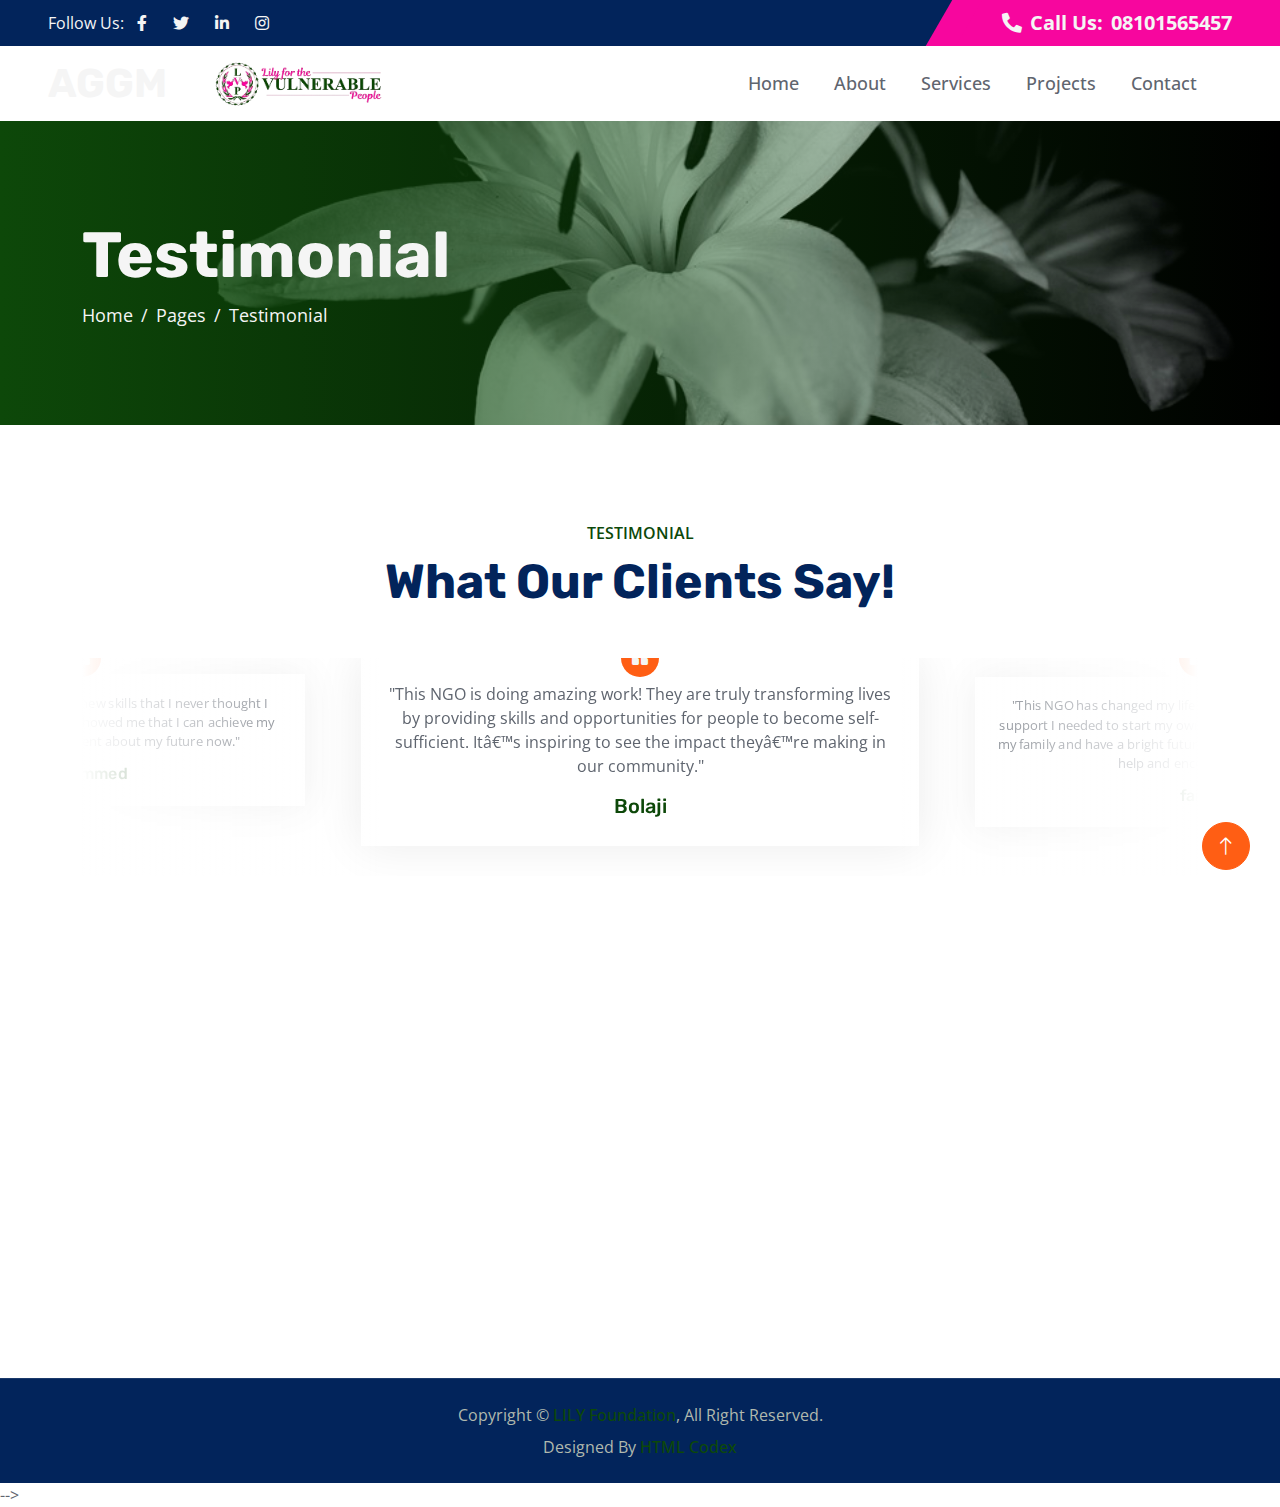
<file: industrial-html-template/testimonial.html>
<!-- <!DOCTYPE html>
<html lang="en">

<head>
    <meta charset="utf-8">
    <title>The LILY Foundation</title>
    <meta content="width=device-width, initial-scale=1.0" name="viewport">
    <meta content="" name="keywords">
    <meta content="" name="description">

     Favicon -->
    <link href="img/favicon.ico" rel="icon">

    <!-- Google Web Fonts -->
    <link rel="preconnect" href="https://fonts.googleapis.com">
    <link rel="preconnect" href="https://fonts.gstatic.com" crossorigin>
    <link href="https://fonts.googleapis.com/css2?family=Open+Sans:wght@400;500;600&family=Rubik:wght@500;600;700&display=swap" rel="stylesheet">

    <!-- Icon Font Stylesheet -->
    <link href="https://cdnjs.cloudflare.com/ajax/libs/font-awesome/5.10.0/css/all.min.css" rel="stylesheet">
    <link href="https://cdn.jsdelivr.net/npm/bootstrap-icons@1.4.1/font/bootstrap-icons.css" rel="stylesheet">

    <!-- Libraries Stylesheet -->
    <link href="lib/animate/animate.min.css" rel="stylesheet">
    <link href="lib/owlcarousel/assets/owl.carousel.min.css" rel="stylesheet">

    <!-- Customized Bootstrap Stylesheet -->
    <link href="css/bootstrap.min.css" rel="stylesheet">

    <!-- Template Stylesheet -->
    <link href="css/style.css" rel="stylesheet">
</head>

<body>
    <!-- Spinner Start -->
    <div id="spinner" class="show bg-white position-fixed translate-middle w-100 vh-100 top-50 start-50 d-flex align-items-center justify-content-center">
        <div class="spinner-border text-primary" role="status" style="width: 3rem; height: 3rem;"></div>
    </div>
    <!-- Spinner End -->


    <!-- Topbar Start -->
    <div class="container-fluid bg-dark px-0">
        <div class="row g-0 d-none d-lg-flex">
            <div class="col-lg-6 ps-5 text-start">
                <div class="h-100 d-inline-flex align-items-center text-white">
                    <span>Follow Us:</span>
                    <a class="btn btn-link text-light" href=""><i class="fab fa-facebook-f"></i></a>
                    <a class="btn btn-link text-light" href=""><i class="fab fa-twitter"></i></a>
                    <a class="btn btn-link text-light" href=""><i class="fab fa-linkedin-in"></i></a>
                    <a class="btn btn-link text-light" href=""><i class="fab fa-instagram"></i></a>
                </div>
            </div>
            <div class="col-lg-6 text-end">
                <div class="h-100 topbar-right d-inline-flex align-items-center text-white py-2 px-5">
                    <span class="fs-5 fw-bold me-2"><i class="fa fa-phone-alt me-2"></i>Call Us:</span>
                    <span class="fs-5 fw-bold">08101565457</span>
                </div>
            </div>
        </div>
    </div>
    <!-- Topbar End -->


    <!-- Navbar Start -->
    <nav class="navbar navbar-expand-lg bg-white navbar-light sticky-top py-0 pe-5">
        <a href="index.html" class="navbar-brand ps-5 me-0">
            <h1 class="text-white m-0">AGGM</h1>
            <img class="logo" src="./img/Screenshot_2024-06-11_085134-removebg-preview.png" alt="">
        </a>
        <button type="button" class="navbar-toggler me-0" data-bs-toggle="collapse" data-bs-target="#navbarCollapse">
            <span class="navbar-toggler-icon"></span>
        </button>
        <div class="collapse navbar-collapse" id="navbarCollapse">
            <div class="navbar-nav ms-auto p-4 p-lg-0">
                <a href="index.html" class="nav-item nav-link">Home</a>
                <a href="about.html" class="nav-item nav-link">About</a>
                <a href="service.html" class="nav-item nav-link">Services</a>
                <a href="project.html" class="nav-item nav-link" >Projects</a>
                <!-- <div class="nav-item dropdown">
                    <a href="project.html" class="nav-link dropdown-toggle active" data-bs-toggle="dropdown">Projects</a>
                    <div class="dropdown-menu bg-light m-0">
                        <a href="project.html" class="dropdown-item">Projects</a>
                        <a href="feature.html" class="dropdown-item">Features</a>
                        <a href="team.html" class="dropdown-item">Our Team</a>
                        <a href="testimonial.html" class="dropdown-item active">Testimonial</a>
                        <a href="404.html" class="dropdown-item">404 Page</a>
                    </div>
                </div> -->
                <a href="contact.html" class="nav-item nav-link">Contact</a>
            </div>
            <!-- <a href="" class="btn btn-primary px-3 d-none d-lg-block">Get A Quote</a> -->
        </div>
    </nav>
    <!-- Navbar End -->


    <!-- Page Header Start -->
    <div class="container-fluid page-header py-5 mb-5 wow fadeIn" data-wow-delay="0.1s">
        <div class="container py-5">
            <h1 class="display-3 text-white animated slideInRight">Testimonial</h1>
            <nav aria-label="breadcrumb">
                <ol class="breadcrumb animated slideInRight mb-0">
                    <li class="breadcrumb-item"><a href="#">Home</a></li>
                    <li class="breadcrumb-item"><a href="#">Pages</a></li>
                    <li class="breadcrumb-item active" aria-current="page">Testimonial</li>
                </ol>
            </nav>
        </div>
    </div>
    <!-- Page Header End -->


    <!-- Testimonial Start -->
    <div class="container-xxl py-5">
        <div class="container">
            <div class="text-center mx-auto wow fadeInUp" data-wow-delay="0.1s" style="max-width: 600px;">
                <p class="fw-medium text-uppercase text-primary mb-2">Testimonial</p>
                <h1 class="display-5 mb-5">What Our Clients Say!</h1>
            </div>
            <div class="owl-carousel testimonial-carousel wow fadeInUp" data-wow-delay="0.1s">
                <div class="testimonial-item text-center">
                    <div class="testimonial-img position-relative">
                        <!-- <img class="img-fluid rounded-circle mx-The LILY Foundationauto mb-5" src="img/testimonial-1.jpg"> -->
                        <div class="btn-square bg-primary rounded-circle">
                            <i class="fa fa-quote-left text-white"></i>
                        </div>
                    </div>
                    <div class="testimonial-text text-center rounded p-4">
                        <p>"This NGO is doing amazing work! They are truly transforming lives by providing skills and opportunities for people to become self-sufficient. It’s inspiring to see the impact they’re making in our community."</p>
                        <h5 class="mb-1">Bolaji</h5>
                        <!-- <span class="fst-italic">Profession</span> -->
                    </div>
                </div>
                <div class="testimonial-item text-center">
                    <div class="testimonial-img position-relative">
                        <!-- <img class="img-fluid rounded-circle mx-auto mb-5" src="img/testimonial-2.jpg"> -->
                        <div class="btn-square bg-primary rounded-circle">
                            <i class="fa fa-quote-left text-white"></i>
                        </div>
                    </div>
                    <div class="testimonial-text text-center rounded p-4">
                        <p>"This NGO has changed my life. They gave me the training and support I needed to start my own business. Now, I can provide for my family and have a bright future ahead. I am so grateful for their help and encouragement."</p>
                        <h5 class="mb-1">faith</h5>
                        <!-- <span class="fst-italic">Profession</span> -->
                    </div>
                </div>
                <div class="testimonial-item text-center">
                    <div class="testimonial-img position-relative">
                        <!-- <img class="img-fluid rounded-circle mx-auto mb-5" src="img/testimonial-3.jpg"> -->
                        <div class="btn-square bg-primary rounded-circle">
                            <i class="fa fa-quote-left text-white"></i>
                        </div>
                    </div>
                    <div class="testimonial-text text-center rounded p-4">
                        <p>"Thanks to this NGO, I learned new skills that I never thought I could. They gave me hope and showed me that I can achieve my dreams. I feel more confident about my future now."</p>
                        <h5 class="mb-1">mohammed</h5>
                        <!-- <span class="fst-italic">Profession</span> -->
                    </div>
                </div>
            </div>
        </div>
    </div>
    <!-- Testimonial End -->
        

    <!-- Footer Start -->
    <div class="container-fluid bg-dark footer mt-5 py-5 wow fadeIn" data-wow-delay="0.1s">
        <div class="container py-5">
            <div class="row g-5">
                <div class="col-lg-3 col-md-6">
                    <h5 class="text-white mb-4">Our Office</h5>
                    <p class="mb-2"><i class="fa fa-map-marker-alt me-3"></i>123 Street, New York, USA</p>
                    <p class="mb-2"><i class="fa fa-phone-alt me-3"></i>08101565457</p>
                    <!-- <p class="mb-2"><i class="fa fa-envelope me-3"></i>thelilyfoundation44@gmail.com</p> -->
                    <div class="d-flex pt-3">
                        <!-- <a class="btn btn-square btn-primary rounded-circle me-2" href=""><i class="fab fa-twitter"></i></a> -->
                        <a class="btn btn-square btn-primary rounded-circle me-2" href="https://www.facebook.com/profile.php?id=100081985200536"><i class="fab fa-facebook-f"></i></a>
                        <a class="btn btn-square btn-primary rounded-circle me-2" href="https://youtube.com/@uduakjoseph1844?si=AQgUVEHa3KZt8tXc"><i class="fab fa-youtube"></i></a>
                        <!-- <a class="btn btn-square btn-primary rounded-circle me-2" href=""><i class="fab fa-linkedin-in"></i></a> -->
                    </div>
                </div>
                <div class="col-lg-3 col-md-6">
                    <h5 class="text-white mb-4">Quick Links</h5>
                    <a class="btn btn-link" href="about.html">About Us</a>
                    <a class="btn btn-link" href="contact.html">Contact Us</a>
                    <a class="btn btn-link" href="service.html">Our Services</a>
                    <!-- <a class="btn btn-link" href="">Terms & Condition</a>
                    <a class="btn btn-link" href="">Support</a> -->
                </div>
                <div class="col-lg-3 col-md-6">
                    <h5 class="text-white mb-4">Business Hours</h5>
                    <p class="mb-1">Monday - Friday</p>
                    <h6 class="text-light">09:00 am - 07:00 pm</h6>
                    <p class="mb-1">Saturday</p>
                    <h6 class="text-light">09:00 am - 12:00 pm</h6>
                    <p class="mb-1">Sunday</p>
                    <h6 class="text-light">Closed</h6>
                </div>

            </div>
        </div>
    </div>
    <!-- Footer End -->


    <!-- Copyright Start -->
    <div class="container-fluid copyright bg-dark py-4">
        <div class="container text-center">
            <p class="mb-2">Copyright &copy; <a class="fw-semi-bold" href="#">LILY Foundation</a>, All Right Reserved.</p>
            <!--/*** This template is free as long as you keep the footer author’s credit link/attribution link/backlink. If you'd like to use the template without the footer author’s credit link/attribution link/backlink, you can purchase the Credit Removal License from "https://htmlcodex.com/credit-removal". Thank you for your support. ***/-->
            <p class="mb-0">Designed By <a class="fw-semi-bold" href="https://htmlcodex.com">HTML Codex</a></p>
        </div>
    </div>
    <!-- Copyright End -->


    <!-- Back to Top -->
    <a href="#" class="btn btn-lg btn-primary btn-lg-square rounded-circle back-to-top"><i class="bi bi-arrow-up"></i></a>


    <!-- JavaScript Libraries -->
    <script src="https://code.jquery.com/jquery-3.4.1.min.js"></script>
    <script src="https://cdn.jsdelivr.net/npm/bootstrap@5.0.0/dist/js/bootstrap.bundle.min.js"></script>
    <script src="lib/wow/wow.min.js"></script>
    <script src="lib/easing/easing.min.js"></script>
    <script src="lib/waypoints/waypoints.min.js"></script>
    <script src="lib/owlcarousel/owl.carousel.min.js"></script>
    <script src="lib/counterup/counterup.min.js"></script>

    <!-- Template Javascript -->
    <script src="js/main.js"></script>
</body>

</html> -->
</file>
<file: industrial-html-template/css/style.css>
/********** Template CSS **********/
:root {
    --primary: #f7069e;
    --secondary: #5F656F;
    --light: #F5F5F5;
    --dark: white;
    --colore: #5F656F;
    --green:  #0d4803;

}

body{
    /* overflow: hidden; */
}



.back-to-top {
    position: fixed;
    display: none;
    right: 30px;
    bottom: 30px;
    z-index: 99;
    
}

h1,
h2,
.h1,
.h2,
.fw-bold {
    font-weight: 700 !important;
    /* color: rgb(13 72 9) !important; */

}

h3,
h4,
.h3,
.h4,
.fw-medium {
    font-weight: 600 !important;
    color: rgb(13 72 9) !important;
}

h5,
h6,
.h5,
.h6,
.fw-semi-bold {
    font-weight: 500 !important;
    color: rgb(13 72 9) !important;

}


/*** Spinner ***/
#spinner {
    opacity: 0;
    visibility: hidden;
    transition: opacity .5s ease-out, visibility 0s linear .5s;
    z-index: 99999;
}

#spinner.show {
    transition: opacity .5s ease-out, visibility 0s linear 0s;
    visibility: visible;
    opacity: 1;
}


/*** Button ***/
.btn {
    transition: .5s;
    font-weight: 500;
}

.btn-primary,
.btn-outline-primary:hover {
    color: #FFFFFF;
}

.btn-square {
    width: 38px;
    height: 38px;
}

.btn-sm-square {
    width: 32px;
    height: 32px;
}

.btn-lg-square {
    width: 48px;
    height: 48px;
}

.btn-square,
.btn-sm-square,
.btn-lg-square {
    padding: 0;
    display: flex;
    align-items: center;
    justify-content: center;
    font-weight: normal;
}


.topbar-right {
    position: relative;
    background: var(--primary);
}

.topbar-right::before {
    position: absolute;
    content: "";
    width: 30px;
    height: 100%;
    top: 0;
    left: -15px;
    transform: skewX(-30deg);
    background-color: var(--primary);
}


/*** Navbar ***/
.navbar.sticky-top {
    top: -100px;
    transition: .5s;
}

.navbar .navbar-brand {
    position: relative;
    padding-right: 50px;
    height: 75px;
    display: flex;
    align-items: center;
    background: var(--dark);
    
}

.navbar .navbar-brand::after {
    position: absolute;
    content: "";
    width: 50px;
    height: 100%;
    top: 0;
    right: -25px;
    transform: skewX(-30deg);
    background-color: white;
}

.navbar .navbar-nav .nav-link {
    margin-right: 35px;
    padding: 20px 0;
    color: var(--colore);
    font-size: 18px;
    font-weight: 500;
    outline: none;
}

.navbar .navbar-nav .nav-link:hover,
.navbar .navbar-nav .nav-link.active {
    color: var(--primary);
}

.navbar .dropdown-toggle::after {
    /* border: none; */
    content: "\f107";
    font-family: "Font Awesome 5 Free";
    font-weight: 900;
    vertical-align: middle;
    margin-left: 8px;
  
}

@media (max-width: 991.98px) {
    .navbar .navbar-nav .nav-link  {
        margin-right: 0;
        /* padding: 10px 0; */
        /* border: solid 2px red; */
    }

    .navbar .navbar-nav {
        border-top: 1px solid #EEEEEE;
    }
}

@media (min-width: 992px) {
    .navbar .nav-item .dropdown-menu {
        display: block;
        border: none;
        margin-top: 0;
        top: 150%;
        opacity: 0;
        visibility: hidden;
        transition: .5s;
    }

    .navbar .nav-item:hover .dropdown-menu {
        top: 100%;
        visibility: visible;
        transition: .5s;
        opacity: 1;
    }
}


/*** Header ***/
.carousel-caption {
    top: 0;
    left: 0;
    right: 0;
    bottom: 0;
    display: flex;
    align-items: center;
    background: linear-gradient(to right,rgb(13 72 9) 0%, rgba(2, 36, 91, 0) 100%);
    z-index: 1;
}

.carousel-control-prev,
.carousel-control-next {
    width: 15%;
}

.carousel-control-prev-icon,
.carousel-control-next-icon {
    width: 3.5rem;
    height: 3.5rem;
    background-color: var(--primary);
    border: 15px solid var(--primary);
    border-radius: 3.5rem;
}

@media (max-width: 768px) {
    #header-carousel .carousel-item {
        position: relative;
        min-height: 450px;
    }
    
    #header-carousel .carousel-item img {
        position: absolute;
        width: 100%;
        height: 100%;
        object-fit: cover;
    }
}

.page-header {
    background: linear-gradient(to right, rgb(13 72 9) 0%, rgba(2, 36, 91, 0) 100%), url(../img/carousel-2.jpg) center center no-repeat;
    background-size: cover;
}

.page-header .breadcrumb-item+.breadcrumb-item::before {
    color: var(--light);
}

.page-header .breadcrumb-item,
.page-header .breadcrumb-item a {
    font-size: 18px;
    color: var(--light);
}


/*** Facts ***/
.facts {
    position: relative;
    margin: 6rem 0;
    background: var(--colore);
}

.facts .border {
    border-color: rgba(255, 255, 255, .1) !important;
}


/*** Features ***/
.btn-play {
    position: absolute;
    top: 50%;
    right: -30px;
    transform: translateY(-50%);
    display: block;
    box-sizing: content-box;
    width: 16px;
    height: 26px;
    border-radius: 100%;
    border: none;
    outline: none !important;
    padding: 18px 20px 20px 28px;
    background: var(--primary);
}

@media (max-width: 992px) {
    .btn-play {
        left: 50%;
        right: auto;
        transform: translate(-50%, -50%);
    }
}

.btn-play:before {
    content: "";
    position: absolute;
    z-index: 0;
    left: 50%;
    top: 50%;
    transform: translateX(-50%) translateY(-50%);
    display: block;
    width: 60px;
    height: 60px;
    background: var(--primary);
    border-radius: 100%;
    animation: pulse-border 1500ms ease-out infinite;
}

.btn-play:after {
    content: "";
    position: absolute;
    z-index: 1;
    left: 50%;
    top: 50%;
    transform: translateX(-50%) translateY(-50%);
    display: block;
    width: 60px;
    height: 60px;
    background: var(--primary);
    border-radius: 100%;
    transition: all 200ms;
}

.btn-play span {
    display: block;
    position: relative;
    z-index: 3;
    width: 0;
    height: 0;
    left: -1px;
    border-left: 16px solid #FFFFFF;
    border-top: 11px solid transparent;
    border-bottom: 11px solid transparent;
}

@keyframes pulse-border {
    0% {
        transform: translateX(-50%) translateY(-50%) translateZ(0) scale(1);
        opacity: 1;
    }

    100% {
        transform: translateX(-50%) translateY(-50%) translateZ(0) scale(2);
        opacity: 0;
    }
}

.modal-video .modal-dialog {
    position: relative;
    max-width: 800px;
    margin: 60px auto 0 auto;
}

.modal-video .modal-body {
    position: relative;
    padding: 0px;
}

.modal-video .close {
    position: absolute;
    width: 30px;
    height: 30px;
    right: 0px;
    top: -30px;
    z-index: 999;
    font-size: 30px;
    font-weight: normal;
    color: #FFFFFF;
    background: #000000;
    opacity: 1;
}


/*** Service ***/
.service-item {
    position: relative;
    margin: 65px 0 25px 0;
    box-shadow: 0 0 45px rgba(0, 0, 0, .07);
}

.service-item .service-img {
    position: absolute;
    padding: 12px;
    width: 130px;
    height: 130px;
    top: -65px;
    left: 50%;
    transform: translateX(-50%);
    background: #FFFFFF;
    box-shadow: 0 0 45px rgba(0, 0, 0, .09);
    z-index: 2;
}

.service-item .service-detail {
    position: absolute;
    width: 100%;
    height: 100%;
    top: 0;
    left: 0;
    overflow: hidden;
    z-index: 1;
}

.service-item .service-title {
    position: absolute;
    padding: 65px 30px 25px 30px;
    width: 100%;
    height: 100%;
    top: 0;
    left: 0;
    display: flex;
    flex-direction: column;
    align-items: center;
    justify-content: center;
    text-align: center;
    background: #FFFFFF;
    transition: .5s;
}

.service-item:hover .service-title {
    top: -100%;
}

.service-item .service-text {
    position: absolute;
    overflow: hidden;
    padding: 65px 30px 25px 30px;
    width: 100%;
    height: 100%;
    top: 100%;
    left: 0;
    display: flex;
    align-items: center;
    text-align: center;
    background: rgb(13 72 9);
    transition: .5s;
}

.service-item:hover .service-text {
    top: 0;
}

.service-item .service-text::before {
    position: absolute;
    content: "";
    width: 100%;
    height: 100px;
    top: -100%;
    left: 0;
    transform: skewY(-12deg);
    background: #FFFFFF;
    transition: .5s;
}

.service-item:hover .service-text::before {
    top: -55px;
}

.service-item .btn {
    position: absolute;
    width: 130px;
    height: 50px;
    left: 50%;
    bottom: -25px;
    transform: translateX(-50%);
    display: flex;
    align-items: center;
    justify-content: center;
    color: var(--secondary);
    background: #FFFFFF;
    border: none;
    box-shadow: 0 0 45px rgba(0, 0, 0, .09);
    z-index: 2;
}

.service-item .btn:hover {
    color: #FFFFFF;
    background: var(--primary);
}


/*** Project ***/
.project-carousel {
    position: relative;
    background: var(--colore);
}

.project-item {
    position: relative;
    display: block;
}

.project-item img {
    transition: .5s;
}

.project-item:hover img,
.project-carousel .owl-item.center img {
    margin-top: -60px;
}

.project-item .project-title {
    position: absolute;
    padding: 0 15px;
    width: 100%;
    height: 80px;
    bottom: -110px;
    left: 0;
    display: flex;
    align-items: center;
    justify-content: center;
    text-align: center;
    background: var(--colore);
    transition: .5s;
}

.project-item:hover .project-title,
.project-carousel .owl-item.center .project-title  {
    bottom: -60px;
}

.project-item .project-title::before {
    position: absolute;
    content: "";
    width: 100%;
    height: 30px;
    top: -15px;
    left: 0;
    transform: skewY(-5deg);
    background: var(--colore);
    transition: .5s;
}

.project-carousel .owl-nav {
    position: absolute;
    width: 100%;
    height: 45px;
    top: 50%;
    left: 0;
    transform: translateY(-50%);
    display: flex;
    justify-content: space-between;
    transition: .5s;
    opacity: 0;
    z-index: 1;
}

.project-carousel:hover .owl-nav {
    opacity: 1;
}

.project-carousel .owl-nav .owl-prev,
.project-carousel .owl-nav .owl-next {
    margin: 0 30px;
    width: 45px;
    height: 45px;
    display: flex;
    align-items: center;
    justify-content: center;
    color: #FFFFFF;
    background: var(--primary);
    border-radius: 45px;
    font-size: 22px;
    transition: .5s;
}


/*** Team ***/
.team-item .team-social {
    position: absolute;
    width: 100%;
    height: 100%;
    top: 0;
    left: -100%;
    display: flex;
    align-items: center;
    background: var(--primary);
    transition: .5s;
}

.team-item:hover .team-social {
    left: 0;
}


/*** Testimonial ***/
.testimonial-carousel::before {
    position: absolute;
    content: "";
    top: 0;
    left: 0;
    height: 100%;
    width: 0;
    background: linear-gradient(to right, rgba(255, 255, 255, 1) 0%, rgba(255, 255, 255, 0) 100%);
    z-index: 1;
}

.testimonial-carousel::after {
    position: absolute;
    content: "";
    top: 0;
    right: 0;
    height: 100%;
    width: 0;
    background: linear-gradient(to left, rgba(255, 255, 255, 1) 0%, rgba(255, 255, 255, 0) 100%);
    z-index: 1;
}

@media (min-width: 768px) {
    .testimonial-carousel::before,
    .testimonial-carousel::after {
        width: 200px;
    }
}

@media (min-width: 992px) {
    .testimonial-carousel::before,
    .testimonial-carousel::after {
        width: 300px;
    }
}

.testimonial-carousel .owl-nav {
    position: absolute;
    width: 350px;
    top: 20px;
    left: 50%;
    transform: translateX(-50%);
    display: flex;
    justify-content: space-between;
    opacity: 0;
    transition: .5s;
    z-index: 1;
}

.testimonial-carousel:hover .owl-nav {
    width: 300px;
    opacity: 1;
}

.testimonial-carousel .owl-nav .owl-prev,
.testimonial-carousel .owl-nav .owl-next {
    position: relative;
    color: var(--primary);
    font-size: 45px;
    transition: .5s;
}

.testimonial-carousel .owl-nav .owl-prev:hover,
.testimonial-carousel .owl-nav .owl-next:hover {
    color: var(--colore);
}

.testimonial-carousel .testimonial-img img {
    width: 100px;
    height: 100px;
}

.testimonial-carousel .testimonial-img .btn-square {
    position: absolute;
    bottom: -19px;
    left: 50%;
    transform: translateX(-50%);
}

.testimonial-carousel .owl-item .testimonial-text {
    margin-bottom: 30px;
    box-shadow: 0 0 45px rgba(0, 0, 0, .08);
    transform: scale(.8);
    transition: .5s;
}

.testimonial-carousel .owl-item.center .testimonial-text {
    transform: scale(1);
}


/*** Footer ***/
.footer {
    color: #B0B9AE;
}

.footer .btn.btn-link {
    display: block;
    margin-bottom: 5px;
    padding: 0;
    text-align: left;
    color: #B0B9AE;
    font-weight: normal;
    text-transform: capitalize;
    transition: .3s;
}

.footer .btn.btn-link::before {
    position: relative;
    content: "\f105";
    font-family: "Font Awesome 5 Free";
    font-weight: 900;
    margin-right: 10px;
}

.footer .btn.btn-link:hover {
    color: var(--light);
    letter-spacing: 1px;
    box-shadow: none;
}

.copyright {
    color: #B0B9AE;
    border-top: 1px solid rgba(255, 255, 255, .1);
}


.deflect{
    display: flex;
    flex-direction: column;
}
.resize{
    /* font-size: 1vw; */
}

.extrafix{
    object-fit: cover;
}

.logo{
    display: flex;
    width: fit-content;
    height: 150px;
    /* height: 100%;
    width: 20%; */
    /* border: solid 1px red; */
    object-fit: cover;
    image-rendering: crisp-edges;
}


.fadway{
    /* display: flex; */
    /* height: 500px;
    width: 380px; */
    /* border: solid red 20px;
    background-color: black; */
    /* overflow: hidden; */
}


.attachments{
    /* border: solid red 10px; */
    object-fit: cover;
}

.whiped{
    background-color: white;
    /* border: solid black 10px; */
    
}


.extrafix{
    object-fit: cover;
}


.colorliner{
    /* color: rgb(13 72 9) !important; */
    background-color: var(--green);
    /* border: 10px red solid; */
    color: var(--light);
}


.chchers{
    background-image: url(../img/R.jpg);
    background-position: center;
    background-repeat: no-repeat;
    background-size: cover;
}

.text-white{
    color: var(--light) !important;
}

.jenkijs{
    background: rgba(20, 20, 20, 0.25);
    backdrop-filter: blur( 50px );
    -webkit-backdrop-filter: blur( 50px );
    border: 1px solid rgba(255, 255, 255, 0.18);
    /* border: solid 20px red; */
}


.shrink{
    font-size: 3vw;
    text-wrap: wrap;
    word-break: break-all;
}

*{
    /* border: solid 2px red; *//
}
</file>
